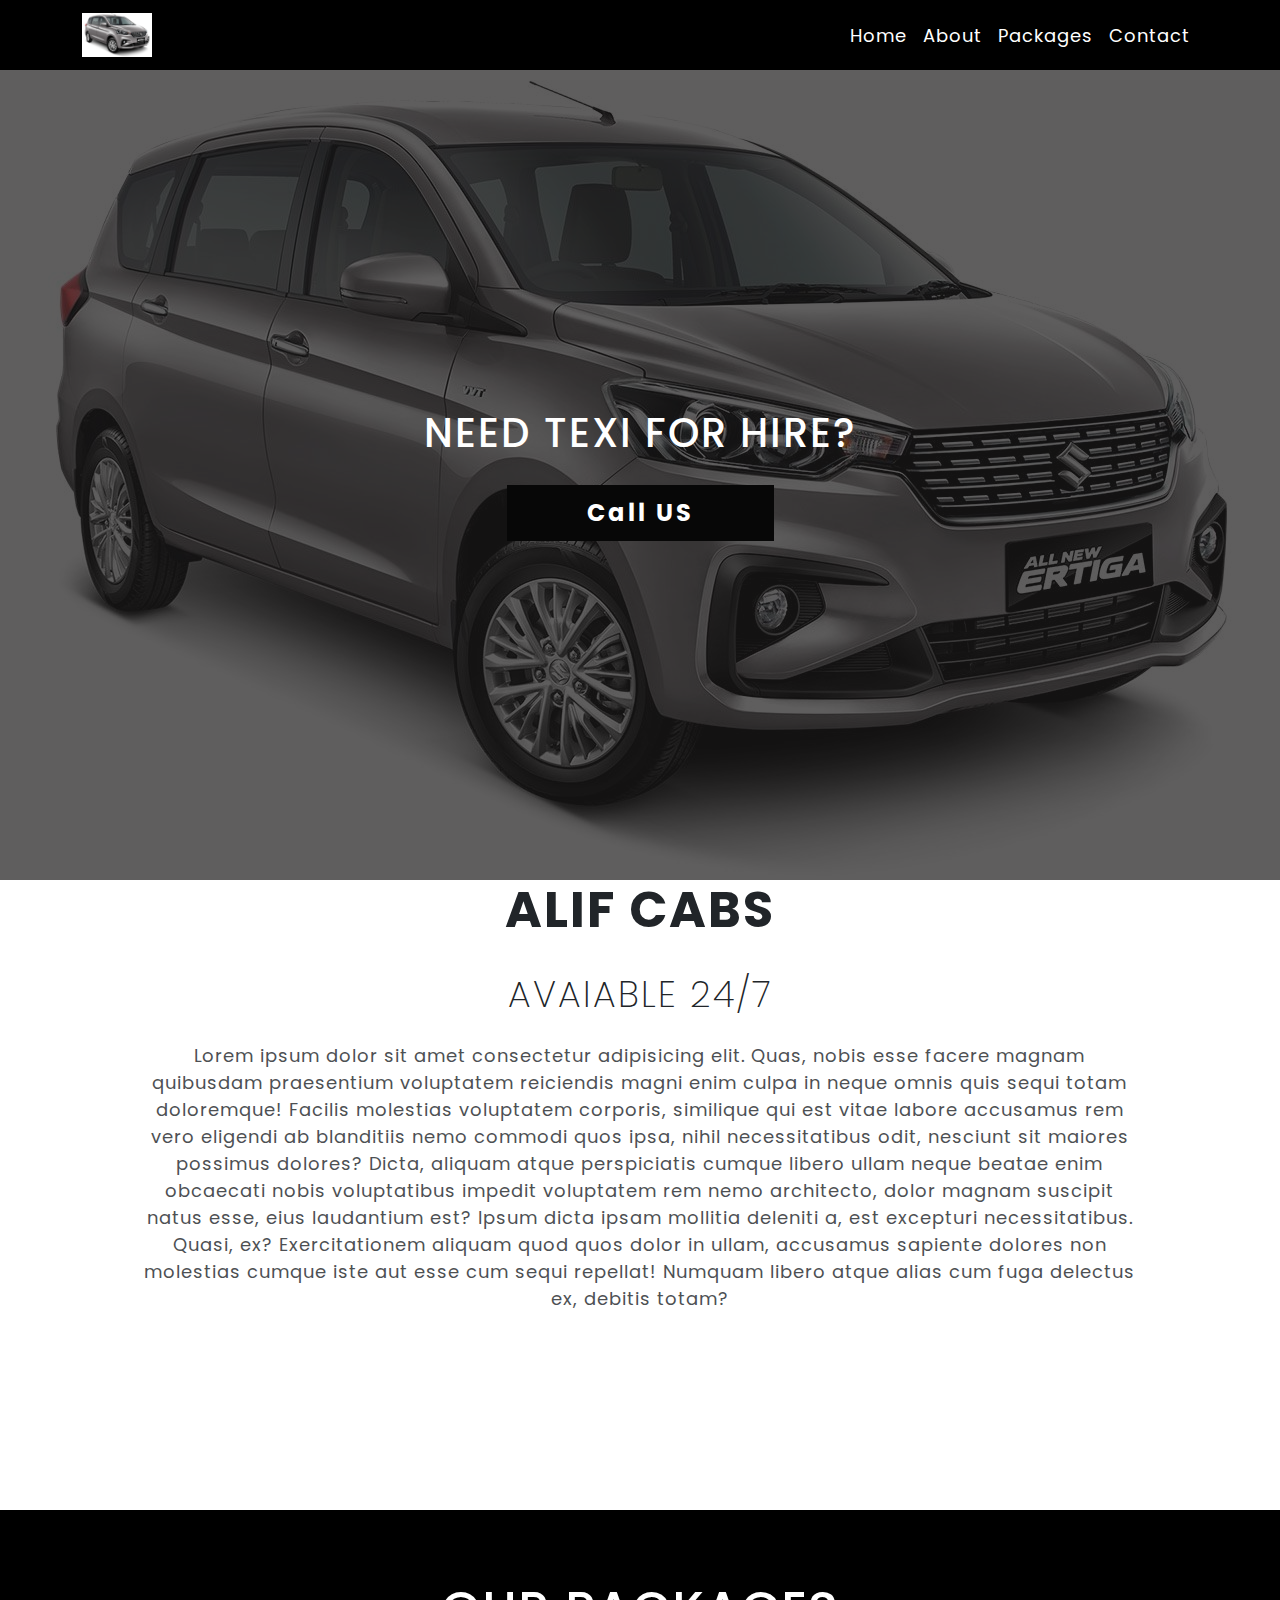
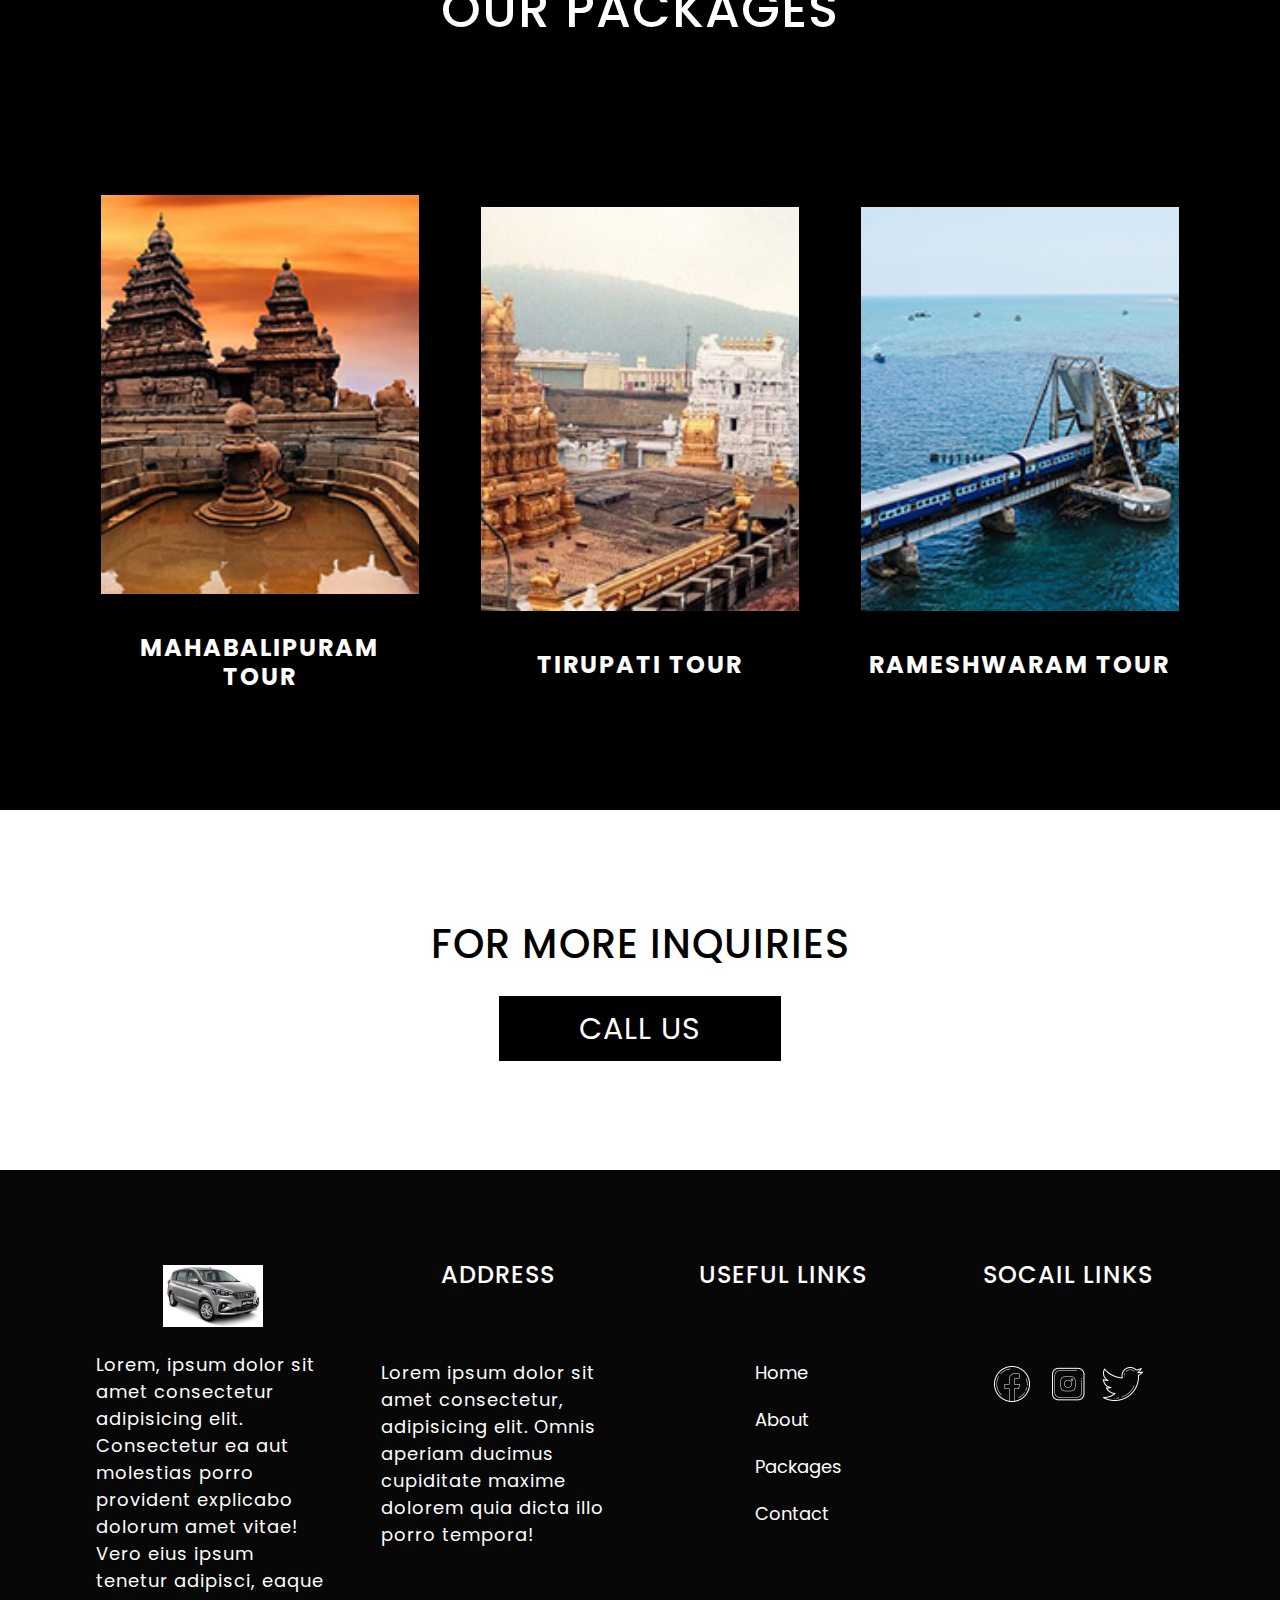
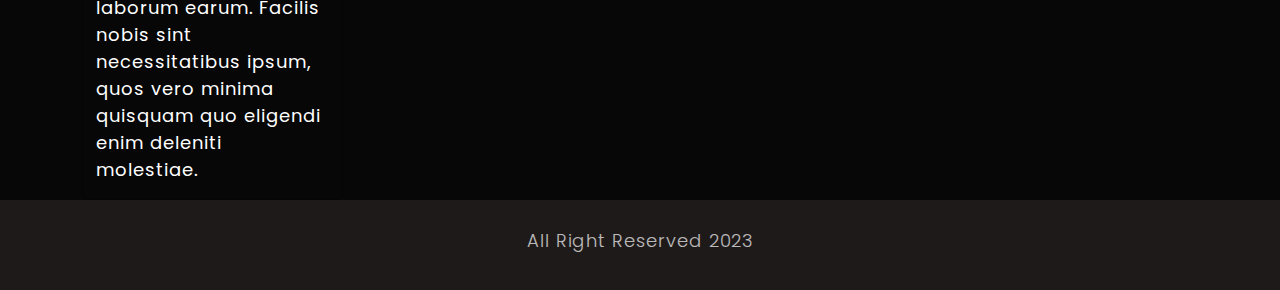
<file: index.html>
<!DOCTYPE html>
<html>
<head>
    <meta charset='utf-8'>
    <meta http-equiv='X-UA-Compatible' content='IE=edge'>
    <title>Cab Service</title>
    <meta name='viewport' content='width=device-width, initial-scale=1'>
    <link rel='stylesheet' type='text/css' media='screen' href='style.css'>
    <link rel="stylesheet" href="https://cdn.jsdelivr.net/npm/bootstrap-icons@1.10.5/font/bootstrap-icons.css">
    <link href="https://cdn.jsdelivr.net/npm/bootstrap@5.0.2/dist/css/bootstrap.min.css" rel="stylesheet">

    <link href="https://cdn.jsdelivr.net/npm/bootstrap@5.3.0-alpha3/dist/css/bootstrap.min.css">
</head>
<body>
    <nav class="navbar navbar-expand-lg  navbar-light fixed-top">
        <div class="container">
        <a class="navbar-brand logo " href="#"> <img class="lo_img" src="images/ertiga.jpeg" alt=""> </a>
        <button class="navbar-toggler" type="button" data-bs-toggle="collapse" data-bs-target="#navbarSupportedContent" aria-controls="navbarSupportedContent" aria-expanded="false" aria-label="Toggle navigation">
            <span class="navbar-toggler-icon"></span>
        </button>
        <div class="collapse navbar-collapse" id="navbarSupportedContent">
            <ul class="navbar-nav ms-auto mb-2 mb-lg-0">
            
            <li class="nav-item">
                <a class="nav-link" href="index.html">Home</a>
            </li>
            <li class="nav-item">
                <a class="nav-link" href="about.html">About</a>
            </li>
            <li class="nav-item">
                <a class="nav-link" href="packages.html">Packages</a>
            </li>
            <li class="nav-item">
                <a class="nav-link" href="contact.html">Contact</a>
            </li>
            </ul>
        </div>
        </div>
    </nav>
    <div class="container-fluid about_panner home_panner">
        <h1>need texi for hire?</h1>
        <a href="tel:09942326997">Call US</a>
    </div>
    <div class="container-fluid about_page">
        <div class="container about_page_inner">
            <div class="card about_page_card">
                <h1>alif cabs</h1>
                <span>Avaiable 24/7</span>
                <p>Lorem ipsum dolor sit amet consectetur adipisicing elit. Quas, nobis esse facere magnam quibusdam praesentium voluptatem reiciendis magni enim culpa in neque omnis quis sequi totam doloremque! Facilis molestias voluptatem corporis, similique qui est vitae labore accusamus rem vero eligendi ab blanditiis nemo commodi quos ipsa, nihil necessitatibus odit, nesciunt sit maiores possimus dolores? Dicta, aliquam atque perspiciatis cumque libero ullam neque beatae enim obcaecati nobis voluptatibus impedit voluptatem rem nemo architecto, dolor magnam suscipit natus esse, eius laudantium est? Ipsum dicta ipsam mollitia deleniti a, est excepturi necessitatibus. Quasi, ex? Exercitationem aliquam quod quos dolor in ullam, accusamus sapiente dolores non molestias cumque iste aut esse cum sequi repellat! Numquam libero atque alias cum fuga delectus ex, debitis totam?</p>
            </div>
        </div>
    </div>

    <div class="container-fluid what_we_offer">
        <div class="container what_we_offer_inner">
            <h1>our packages</h1>
            <div class="row what_we_offer_inner_row">
                <div class="col-md-4 col-12 what_we_offer_inner_row_box">
                    <div class="card what_we_offer_inner_row_box_card package_img">
                        <img src="images/mahabalipuram.jpg" alt="">
                        <h4>mahabalipuram tour</h4>
                    </div>
                </div>
                <div class="col-md-4 col-12 what_we_offer_inner_row_box">
                    <div class="card what_we_offer_inner_row_box_card package_img">
                        <img src="images/tirupati.jpg" alt="">
                        <h4>tirupati tour</h4>
                    </div>
                </div>
                <div class="col-md-4 col-12 what_we_offer_inner_row_box ">
                    <div class="card what_we_offer_inner_row_box_card package_img">
                        <img src="images/rameshwaram.jpg" alt="">
                        <h4>rameshwaram tour</h4>
                    </div>
                </div>
            </div>
        </div>
    </div>
    <div class="container-fluid call_us">
        <div class="container call_us_inner">
            <div class="col-md-12 col-12 call_us_inner_box">
                <h1>for more inquiries</h1>
                <a href="tel:09942326997">Call Us</a>
            </div>
        </div>
    </div>
    <div class="container-fluid footer_section">
        <div class="container footer_section_inner">
            <div class="row footer_section_inner_row">
                <div class="col-md-3 col-12 footer_section_inner_row_box">
                    <div class="card footer_section_inner_row_box_card">
                        <img src="images/ertiga.jpeg" class="footer_img" alt="">
                    <p>Lorem, ipsum dolor sit amet consectetur adipisicing elit. Consectetur ea aut molestias porro provident explicabo dolorum amet vitae! Vero eius ipsum tenetur adipisci, eaque laborum earum. Facilis nobis sint necessitatibus ipsum, quos vero minima quisquam quo eligendi enim deleniti molestiae.</p>
                    </div>
                </div>
                <div class="col-md-3 col-12 footer_section_inner_row_box">
                    <div class="card footer_section_inner_row_box_card">
                        <h1>address</h1>
                    <p>Lorem ipsum dolor sit amet consectetur, adipisicing elit. Omnis aperiam ducimus cupiditate maxime dolorem quia dicta illo porro tempora!</p>
                    </div>
                </div>
                <div class="col-md-3 col-12 footer_section_inner_row_box">
                    <div class="card footer_section_inner_row_box_card">
                        <h1>useful links</h1>
                    <ul>
                        <li><a href="#">home</a></li>
                        <li><a href="#">about</a></li>
                        <li><a href="#">packages</a></li>
                        <li><a href="#">contact</a></li>
                    </ul>
                    </div>
                    
                </div>
                <div class="col-md-3 col-12 footer_section_inner_row_box">
                    <div class="card footer_section_inner_row_box_card">
                        <h1>socail links</h1>
                    <span>
                        <img src="images/icons8-facebook-100 (1).png" alt="">
                        <img src="images/icons8-instagram-100.png" alt="">
                        <img src="images/icons8-twitter-100.png" alt="">
                    </span>
                    </div>
                    
                </div>
            </div>
        </div>
    </div>
    <div class="container-fluid last_footer">
        <h1>All Right Reserved 2023</h1>
    </div>
    <script src="https://cdn.jsdelivr.net/npm/bootstrap@5.0.2/dist/js/bootstrap.bundle.min.js"></script>
</body>
</html>
</file>
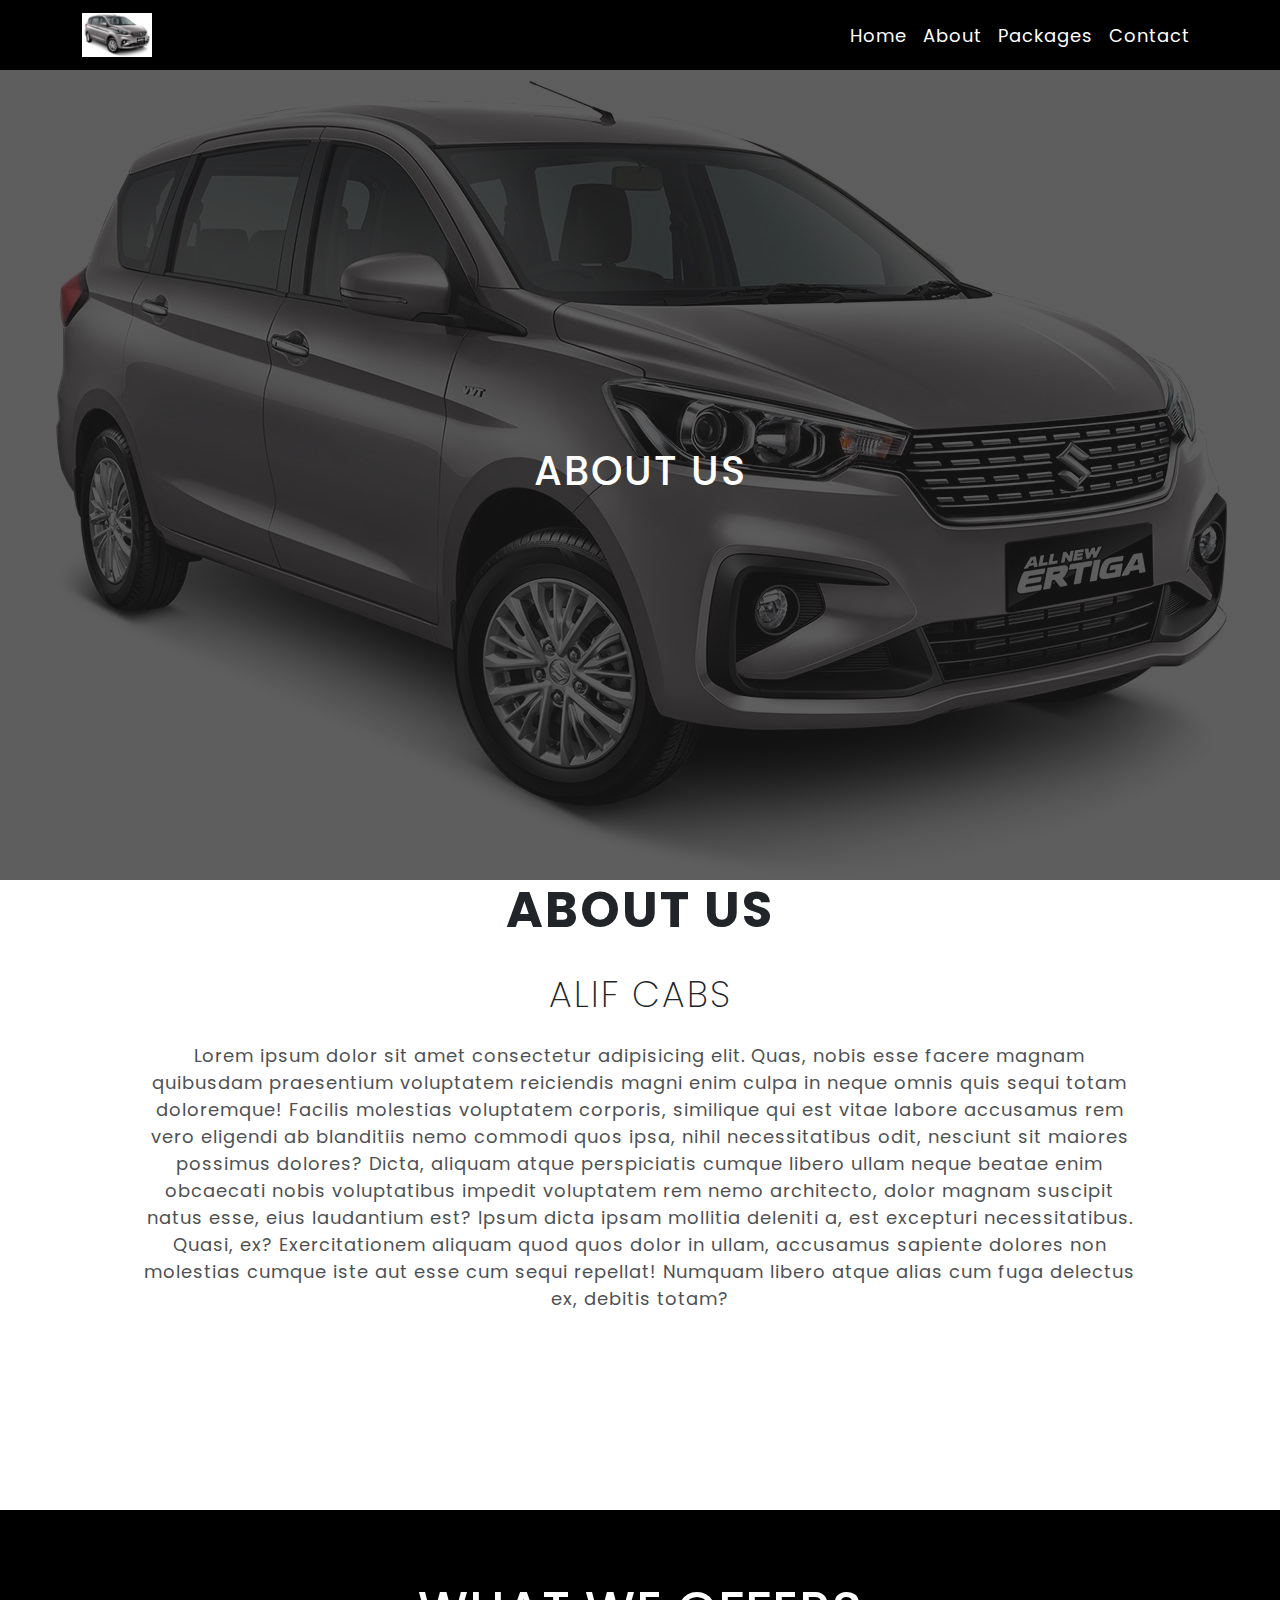
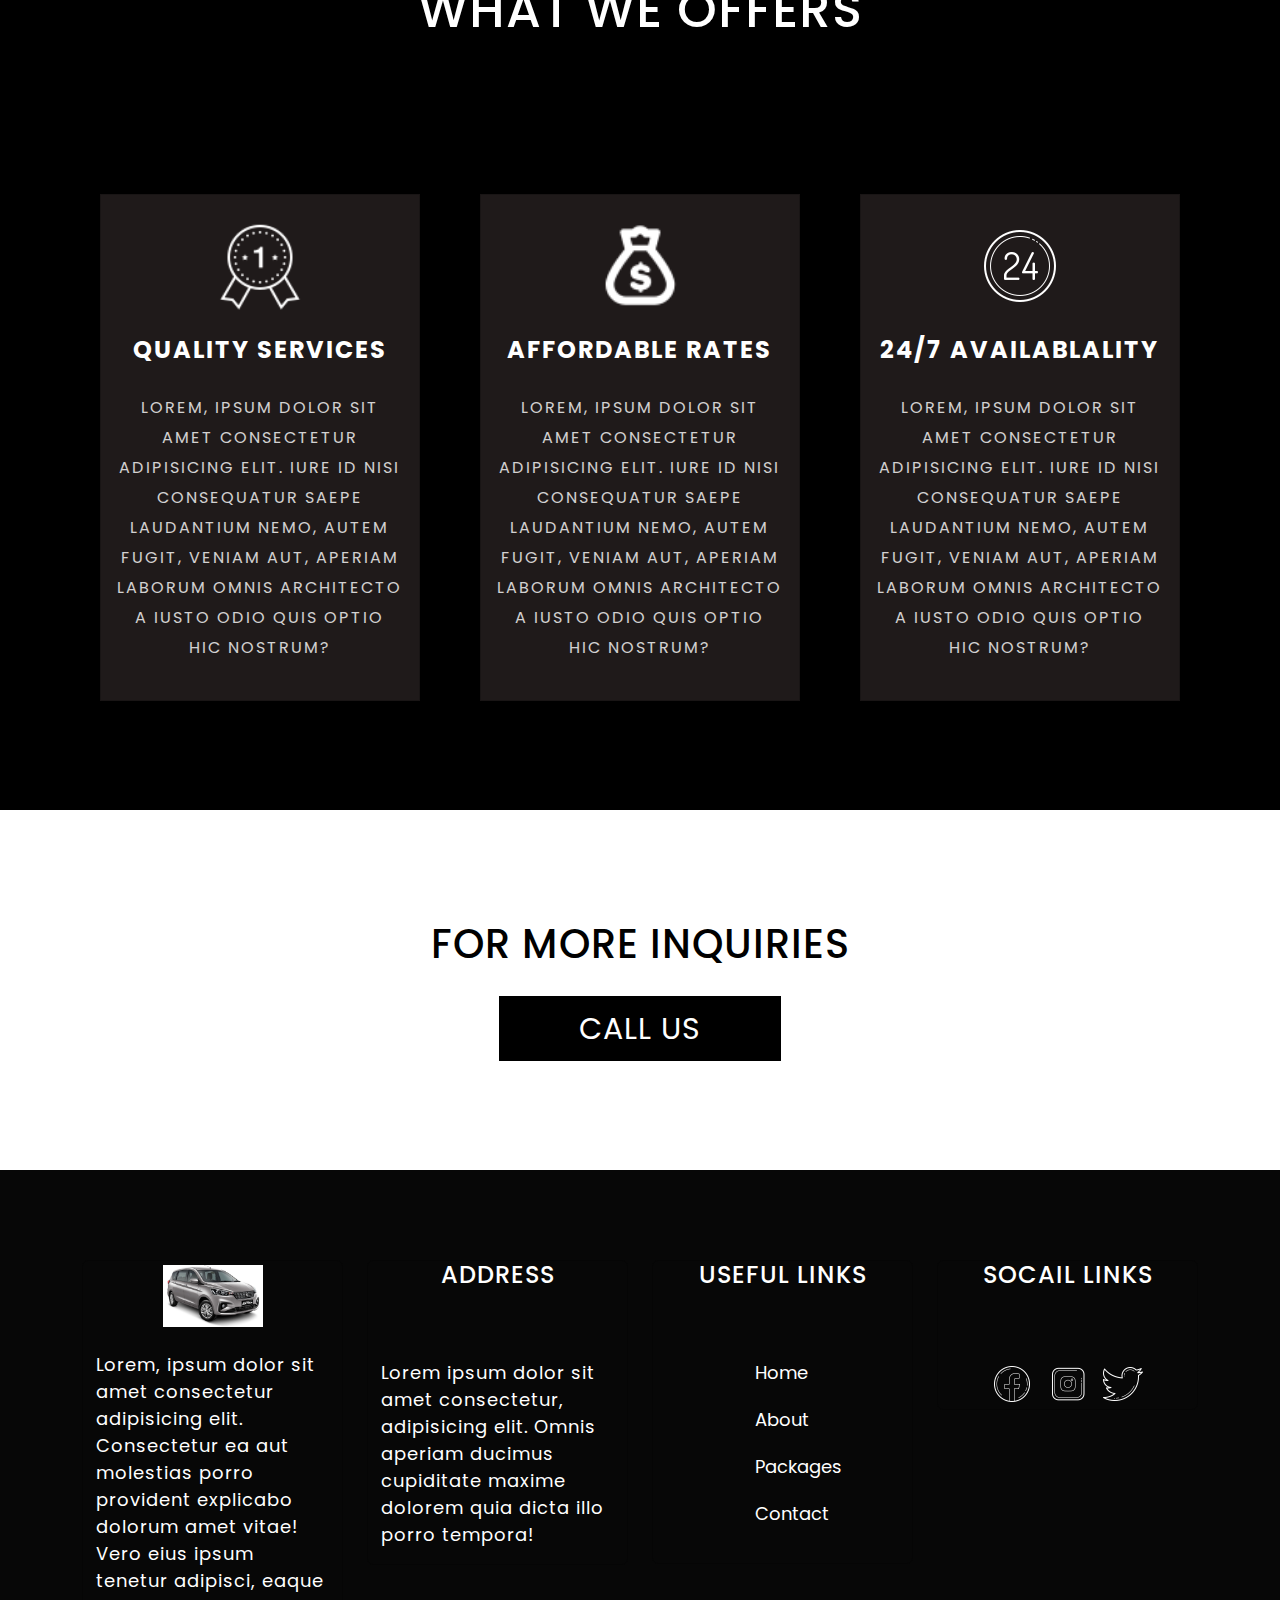
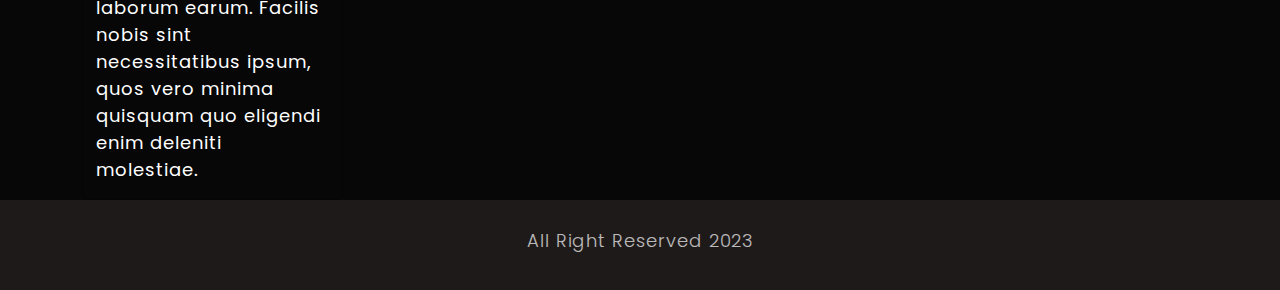
<file: about.html>
<!DOCTYPE html>
<html>
<head>
    <meta charset='utf-8'>
    <meta http-equiv='X-UA-Compatible' content='IE=edge'>
    <title>Cab Service</title>
    <meta name='viewport' content='width=device-width, initial-scale=1'>
    <link rel='stylesheet' type='text/css' media='screen' href='style.css'>
    <link rel="stylesheet" href="https://cdn.jsdelivr.net/npm/bootstrap-icons@1.10.5/font/bootstrap-icons.css">
    <link href="https://cdn.jsdelivr.net/npm/bootstrap@5.0.2/dist/css/bootstrap.min.css" rel="stylesheet">

    <link href="https://cdn.jsdelivr.net/npm/bootstrap@5.3.0-alpha3/dist/css/bootstrap.min.css">
</head>
<body>
    <nav class="navbar navbar-expand-lg  navbar-light fixed-top">
        <div class="container">
        <a class="navbar-brand logo " href="#"> <img class="lo_img" src="images/ertiga.jpeg" alt=""> </a>
        <button class="navbar-toggler" type="button" data-bs-toggle="collapse" data-bs-target="#navbarSupportedContent" aria-controls="navbarSupportedContent" aria-expanded="false" aria-label="Toggle navigation">
            <span class="navbar-toggler-icon"></span>
        </button>
        <div class="collapse navbar-collapse" id="navbarSupportedContent">
            <ul class="navbar-nav ms-auto mb-2 mb-lg-0">
            
            <li class="nav-item">
                <a class="nav-link" href="index.html">Home</a>
            </li>
            <li class="nav-item">
                <a class="nav-link" href="about.html">About</a>
            </li>
            <li class="nav-item">
                <a class="nav-link" href="packages.html">Packages</a>
            </li>
            <li class="nav-item">
                <a class="nav-link" href="contact.html">Contact</a>
            </li>
            </ul>
        </div>
        </div>
    </nav>
    <div class="container-fluid about_panner home_panner">
        <h1>about us</h1>
    </div>
    <div class="container-fluid about_page">
        <div class="container about_page_inner">
            <div class="card about_page_card">
                <h1>about us</h1>
                <span>alif cabs</span>
                <p>Lorem ipsum dolor sit amet consectetur adipisicing elit. Quas, nobis esse facere magnam quibusdam praesentium voluptatem reiciendis magni enim culpa in neque omnis quis sequi totam doloremque! Facilis molestias voluptatem corporis, similique qui est vitae labore accusamus rem vero eligendi ab blanditiis nemo commodi quos ipsa, nihil necessitatibus odit, nesciunt sit maiores possimus dolores? Dicta, aliquam atque perspiciatis cumque libero ullam neque beatae enim obcaecati nobis voluptatibus impedit voluptatem rem nemo architecto, dolor magnam suscipit natus esse, eius laudantium est? Ipsum dicta ipsam mollitia deleniti a, est excepturi necessitatibus. Quasi, ex? Exercitationem aliquam quod quos dolor in ullam, accusamus sapiente dolores non molestias cumque iste aut esse cum sequi repellat! Numquam libero atque alias cum fuga delectus ex, debitis totam?</p>
            </div>
        </div>
    </div>

    <div class="container-fluid what_we_offer">
        <div class="container what_we_offer_inner">
            <h1>what we offers</h1>
            <div class="row what_we_offer_inner_row">
                <div class="col-md-4 col-12 what_we_offer_inner_row_box">
                    <div class="card what_we_offer_inner_row_box_card">
                        <img src="images/services.png" alt="">
                        <h4>quality services</h4>
                        <p>Lorem, ipsum dolor sit amet consectetur adipisicing elit. Iure id nisi consequatur saepe laudantium nemo, autem fugit, veniam aut, aperiam laborum omnis architecto a iusto odio quis optio hic nostrum?</p>
                    </div>
                </div>
                <div class="col-md-4 col-12 what_we_offer_inner_row_box">
                    <div class="card what_we_offer_inner_row_box_card">
                        <img src="images/mony.png" alt="">
                        <h4>affordable rates</h4>
                        <p>Lorem, ipsum dolor sit amet consectetur adipisicing elit. Iure id nisi consequatur saepe laudantium nemo, autem fugit, veniam aut, aperiam laborum omnis architecto a iusto odio quis optio hic nostrum?</p>
                    </div>
                </div>
                <div class="col-md-4 col-12 what_we_offer_inner_row_box">
                    <div class="card what_we_offer_inner_row_box_card">
                        <img src="images/icons8-24-circle-100.png" alt="">
                        <h4>24/7 availablality</h4>
                        <p>Lorem, ipsum dolor sit amet consectetur adipisicing elit. Iure id nisi consequatur saepe laudantium nemo, autem fugit, veniam aut, aperiam laborum omnis architecto a iusto odio quis optio hic nostrum?</p>
                    </div>
                </div>
            </div>
        </div>
    </div>
    <div class="container-fluid call_us">
        <div class="container call_us_inner">
            <div class="col-md-12 col-12 call_us_inner_box">
                <h1>for more inquiries</h1>
                <a href="tel:09942326997">Call Us</a>
            </div>
        </div>
    </div>
    <div class="container-fluid footer_section">
        <div class="container footer_section_inner">
            <div class="row footer_section_inner_row">
                <div class="col-md-3 col-12 footer_section_inner_row_box">
                    <div class="card footer_section_inner_row_box_card">
                        <img src="images/ertiga.jpeg" class="footer_img" alt="">
                    <p>Lorem, ipsum dolor sit amet consectetur adipisicing elit. Consectetur ea aut molestias porro provident explicabo dolorum amet vitae! Vero eius ipsum tenetur adipisci, eaque laborum earum. Facilis nobis sint necessitatibus ipsum, quos vero minima quisquam quo eligendi enim deleniti molestiae.</p>
                    </div>
                </div>
                <div class="col-md-3 col-12 footer_section_inner_row_box">
                    <div class="card footer_section_inner_row_box_card">
                        <h1>address</h1>
                    <p>Lorem ipsum dolor sit amet consectetur, adipisicing elit. Omnis aperiam ducimus cupiditate maxime dolorem quia dicta illo porro tempora!</p>
                    </div>
                </div>
                <div class="col-md-3 col-12 footer_section_inner_row_box">
                    <div class="card footer_section_inner_row_box_card">
                        <h1>useful links</h1>
                    <ul>
                        <li><a href="#">home</a></li>
                        <li><a href="#">about</a></li>
                        <li><a href="#">packages</a></li>
                        <li><a href="#">contact</a></li>
                    </ul>
                    </div>
                    
                </div>
                <div class="col-md-3 col-12 footer_section_inner_row_box">
                    <div class="card footer_section_inner_row_box_card">
                        <h1>socail links</h1>
                    <span>
                        <img src="images/icons8-facebook-100 (1).png" alt="">
                        <img src="images/icons8-instagram-100.png" alt="">
                        <img src="images/icons8-twitter-100.png" alt="">
                    </span>
                    </div>
                    
                </div>
            </div>
        </div>
    </div>
    <div class="container-fluid last_footer">
        <h1>All Right Reserved 2023</h1>
    </div>
    <script src="https://cdn.jsdelivr.net/npm/bootstrap@5.0.2/dist/js/bootstrap.bundle.min.js"></script>
</body>
</html>
</file>
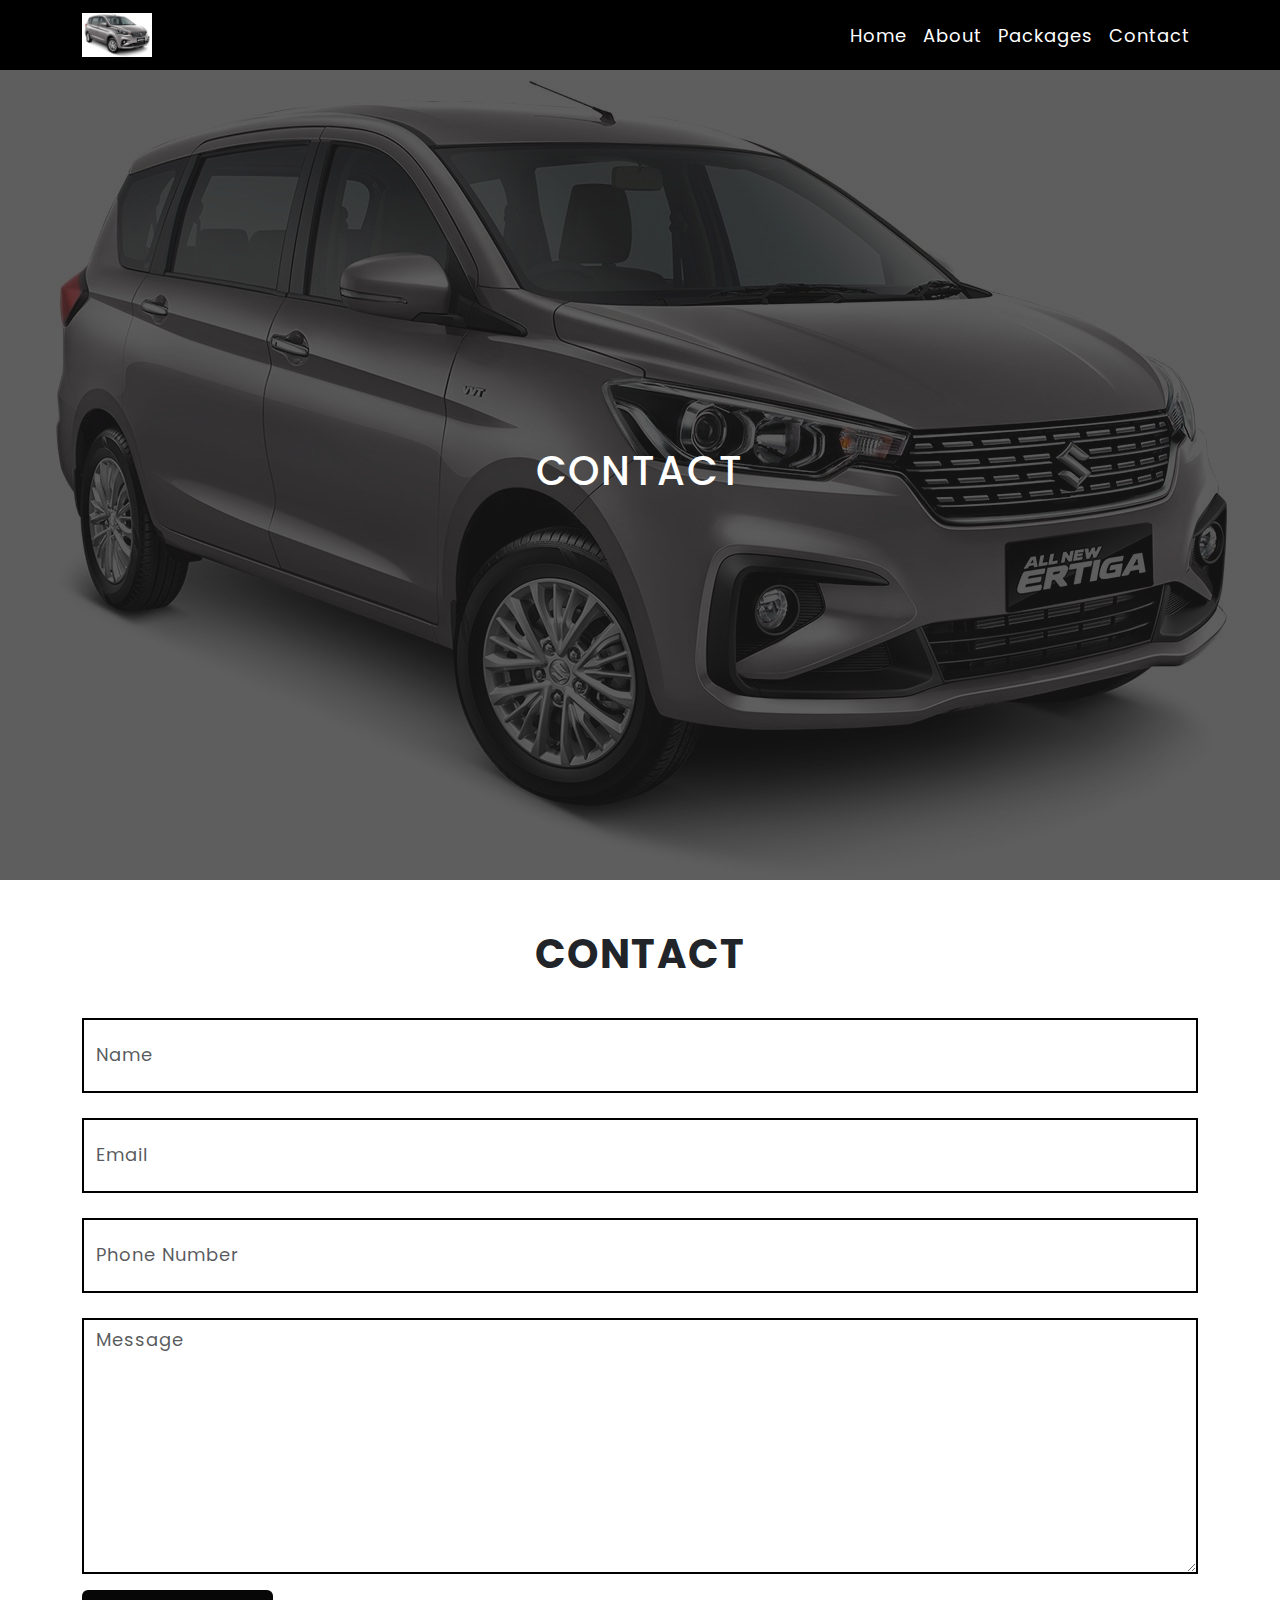
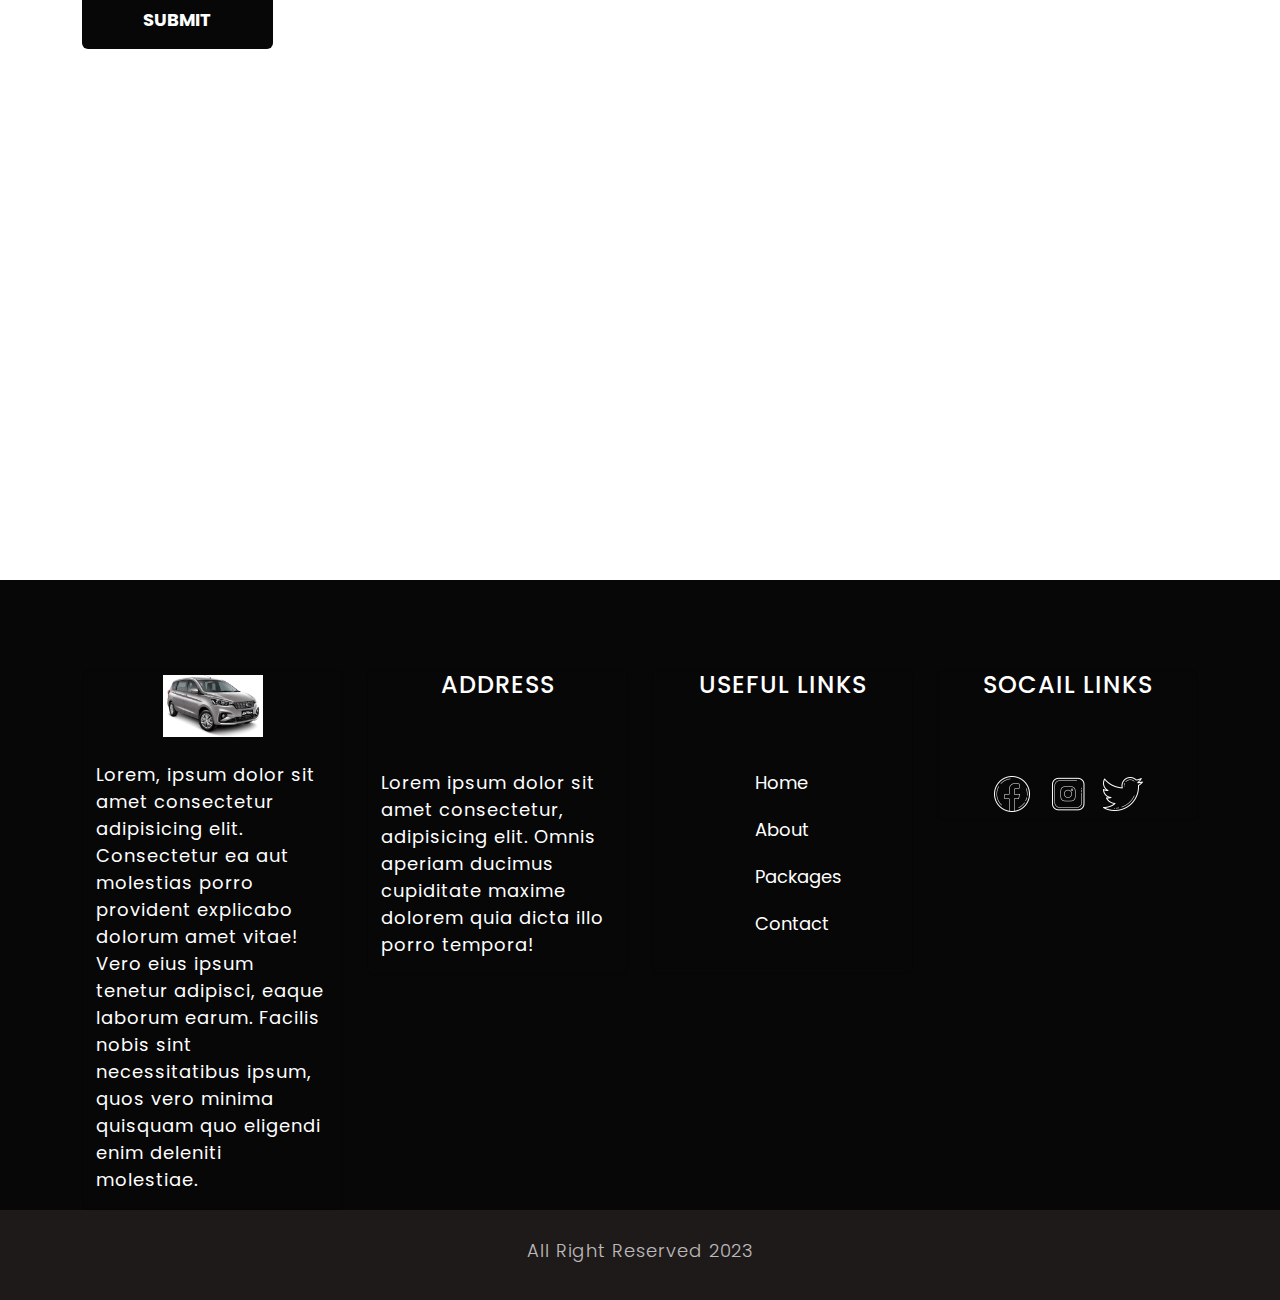
<file: contact.html>
<!DOCTYPE html>
<html>
<head>
    <meta charset='utf-8'>
    <meta http-equiv='X-UA-Compatible' content='IE=edge'>
    <title>Cab Service</title>
    <meta name='viewport' content='width=device-width, initial-scale=1'>
    <link rel='stylesheet' type='text/css' media='screen' href='style.css'>
    <link rel="stylesheet" href="https://cdn.jsdelivr.net/npm/bootstrap-icons@1.10.5/font/bootstrap-icons.css">
    <link href="https://cdn.jsdelivr.net/npm/bootstrap@5.0.2/dist/css/bootstrap.min.css" rel="stylesheet">

    <link href="https://cdn.jsdelivr.net/npm/bootstrap@5.3.0-alpha3/dist/css/bootstrap.min.css">
</head>
<body>
    <nav class="navbar navbar-expand-lg  navbar-light fixed-top">
        <div class="container">
        <a class="navbar-brand logo " href="#"> <img class="lo_img" src="images/ertiga.jpeg" alt=""> </a>
        <button class="navbar-toggler" type="button" data-bs-toggle="collapse" data-bs-target="#navbarSupportedContent" aria-controls="navbarSupportedContent" aria-expanded="false" aria-label="Toggle navigation">
            <span class="navbar-toggler-icon"></span>
        </button>
        <div class="collapse navbar-collapse" id="navbarSupportedContent">
            <ul class="navbar-nav ms-auto mb-2 mb-lg-0">
            
            <li class="nav-item">
                <a class="nav-link" href="index.html">Home</a>
            </li>
            <li class="nav-item">
                <a class="nav-link" href="about.html">About</a>
            </li>
            <li class="nav-item">
                <a class="nav-link" href="packages.html">Packages</a>
            </li>
            <li class="nav-item">
                <a class="nav-link" href="contact.html">Contact</a>
            </li>
            </ul>
        </div>
        </div>
    </nav>
    <div class="container-fluid about_panner home_panner">
        <h1>contact</h1>
    </div>

    <div class="container-fluid contact_page">
        <div class="container contact_page_inner">
            <h1>contact</h1>
            <form class="form-horizontal" action="/action_page.php">
                <div class="form-group">
                  <div class="col-sm-10 input_text">
                    <input type="text" class="form-control" placeholder="Name" name="name">
                  </div>
                </div>
                <div class="form-group">
                    <div class="col-sm-10 input_text">
                      <input type="email" class="form-control" placeholder="Email" name="email">
                    </div>
                  </div>
                  <div class="form-group">
                    <div class="col-sm-10 input_text">
                      <input type="number" class="form-control" placeholder="Phone Number" name="number">
                    </div>
                  </div>
                  <div class="mb-3">
                    <textarea class="form-control" id="exampleFormControlTextarea1" rows="10" placeholder="Message"></textarea>
                  </div>
                <div class="form-group">        
                  <div class="col-sm-offset-2 col-sm-10">
                    <button type="submit" class="btn submit_btn">Submit</button>
                  </div>
                </div>
              </form>
        </div>
    </div>

    <div class="container-fluid location">
        <iframe class="map_location" src="https://www.google.com/maps/embed?pb=!1m18!1m12!1m3!1d3888.156632751707!2d80.25301407582646!3d12.961827215090961!2m3!1f0!2f0!3f0!3m2!1i1024!2i768!4f13.1!3m3!1m2!1s0x3a525d85c701bae3%3A0xd52e1afce0dee9b5!2sALIF%20CABS!5e0!3m2!1sen!2sin!4v1687935131242!5m2!1sen!2sin" width="600" height="450" style="border:0;" allowfullscreen="" loading="lazy" referrerpolicy="no-referrer-when-downgrade"></iframe>
    </div>
   
    <div class="container-fluid footer_section">
        <div class="container footer_section_inner">
            <div class="row footer_section_inner_row">
                <div class="col-md-3 col-12 footer_section_inner_row_box">
                    <div class="card footer_section_inner_row_box_card">
                        <img src="images/ertiga.jpeg" class="footer_img" alt="">
                    <p>Lorem, ipsum dolor sit amet consectetur adipisicing elit. Consectetur ea aut molestias porro provident explicabo dolorum amet vitae! Vero eius ipsum tenetur adipisci, eaque laborum earum. Facilis nobis sint necessitatibus ipsum, quos vero minima quisquam quo eligendi enim deleniti molestiae.</p>
                    </div>
                </div>
                <div class="col-md-3 col-12 footer_section_inner_row_box">
                    <div class="card footer_section_inner_row_box_card">
                        <h1>address</h1>
                    <p>Lorem ipsum dolor sit amet consectetur, adipisicing elit. Omnis aperiam ducimus cupiditate maxime dolorem quia dicta illo porro tempora!</p>
                    </div>
                </div>
                <div class="col-md-3 col-12 footer_section_inner_row_box">
                    <div class="card footer_section_inner_row_box_card">
                        <h1>useful links</h1>
                    <ul>
                        <li><a href="#">home</a></li>
                        <li><a href="#">about</a></li>
                        <li><a href="#">packages</a></li>
                        <li><a href="#">contact</a></li>
                    </ul>
                    </div>
                    
                </div>
                <div class="col-md-3 col-12 footer_section_inner_row_box">
                    <div class="card footer_section_inner_row_box_card">
                        <h1>socail links</h1>
                    <span>
                        <img src="images/icons8-facebook-100 (1).png" alt="">
                        <img src="images/icons8-instagram-100.png" alt="">
                        <img src="images/icons8-twitter-100.png" alt="">
                    </span>
                    </div>
                    
                </div>
            </div>
        </div>
    </div>
    <div class="container-fluid last_footer">
        <h1>All Right Reserved 2023</h1>
    </div>
    <script src="https://cdn.jsdelivr.net/npm/bootstrap@5.0.2/dist/js/bootstrap.bundle.min.js"></script>
</body>
</html>
</file>
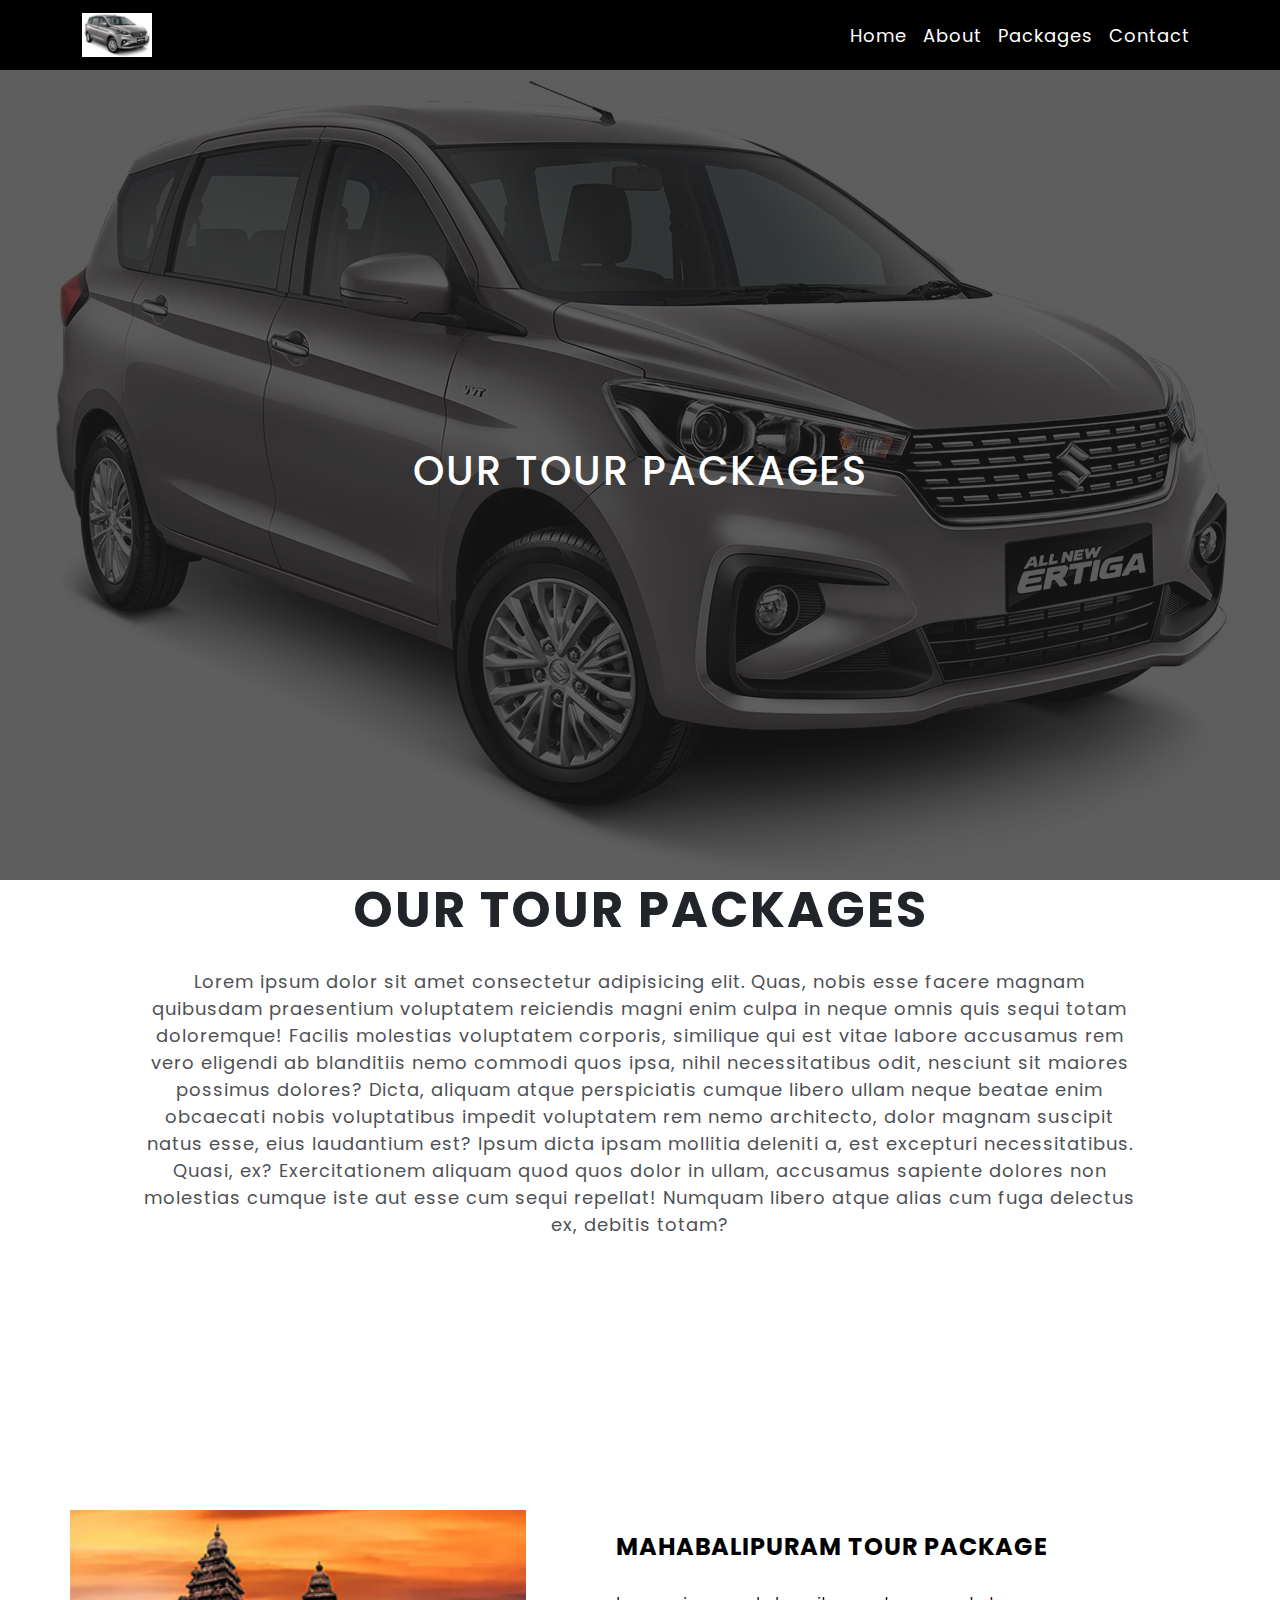
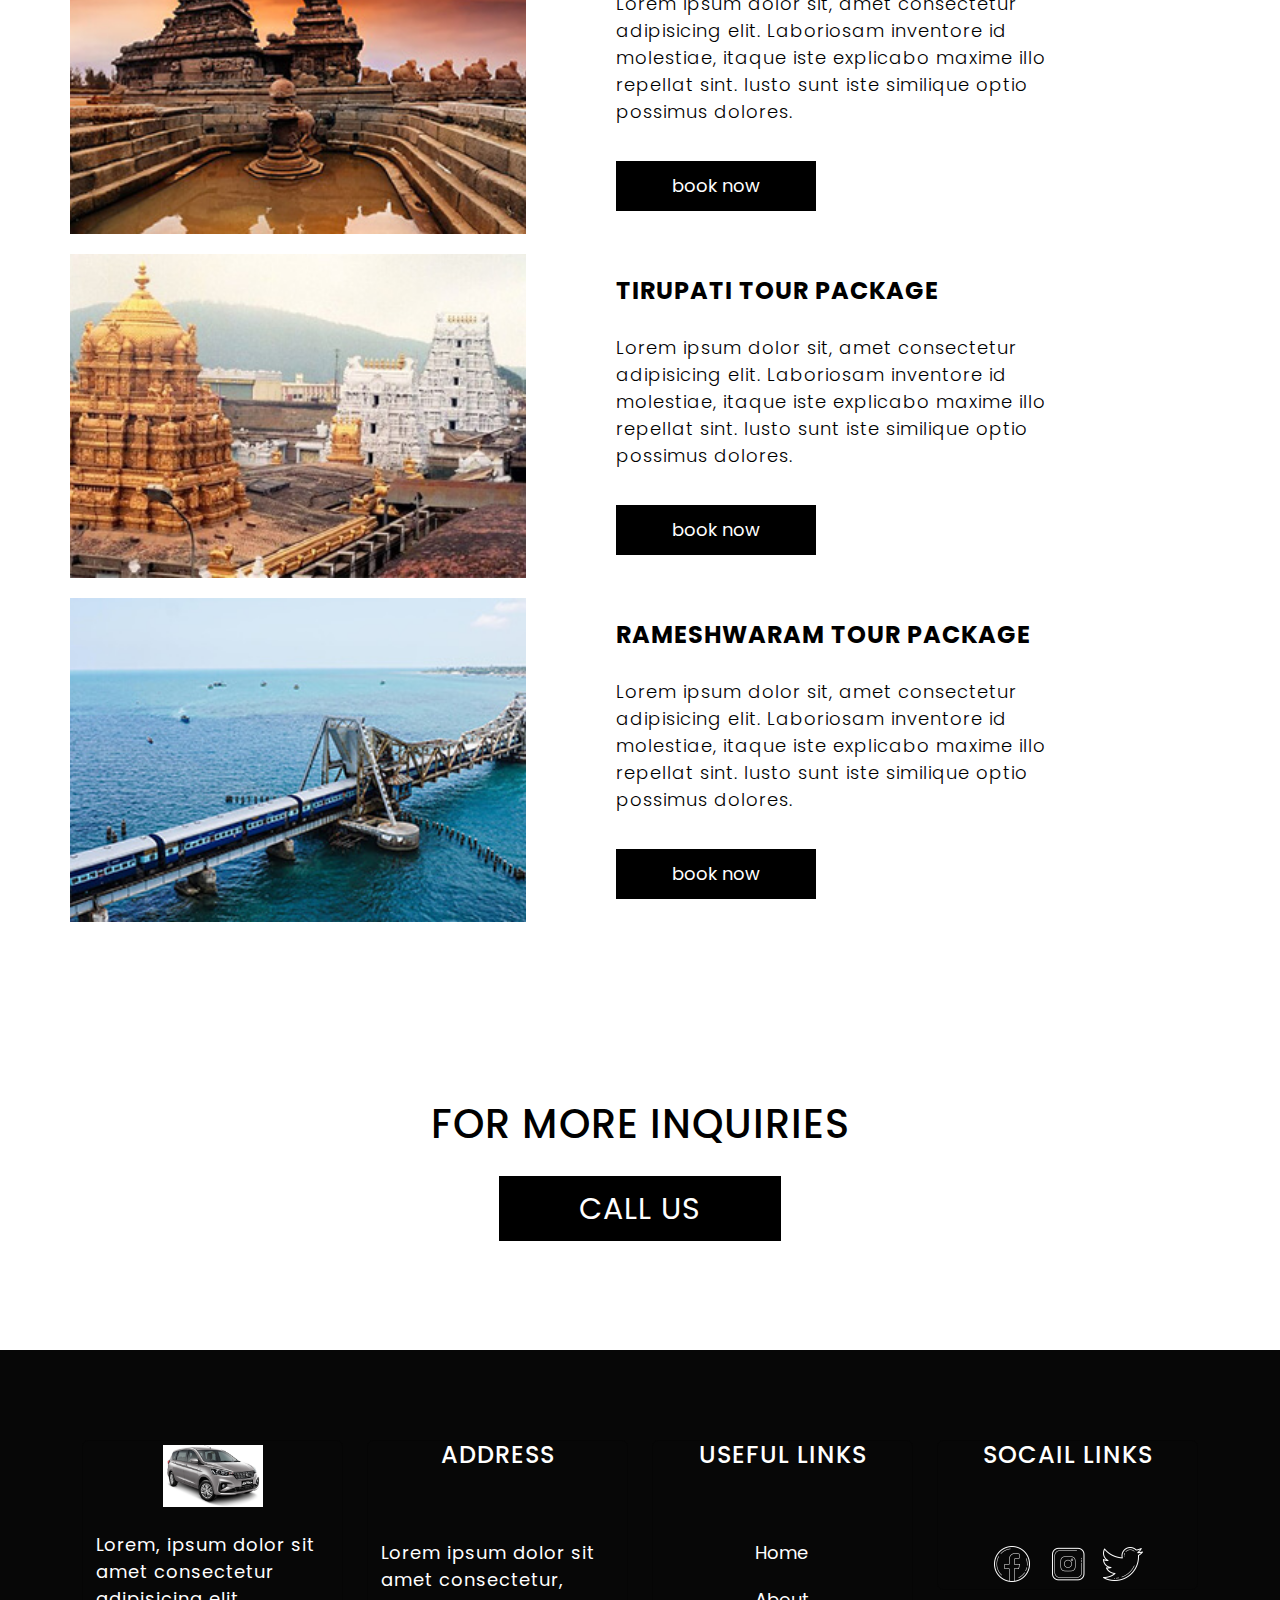
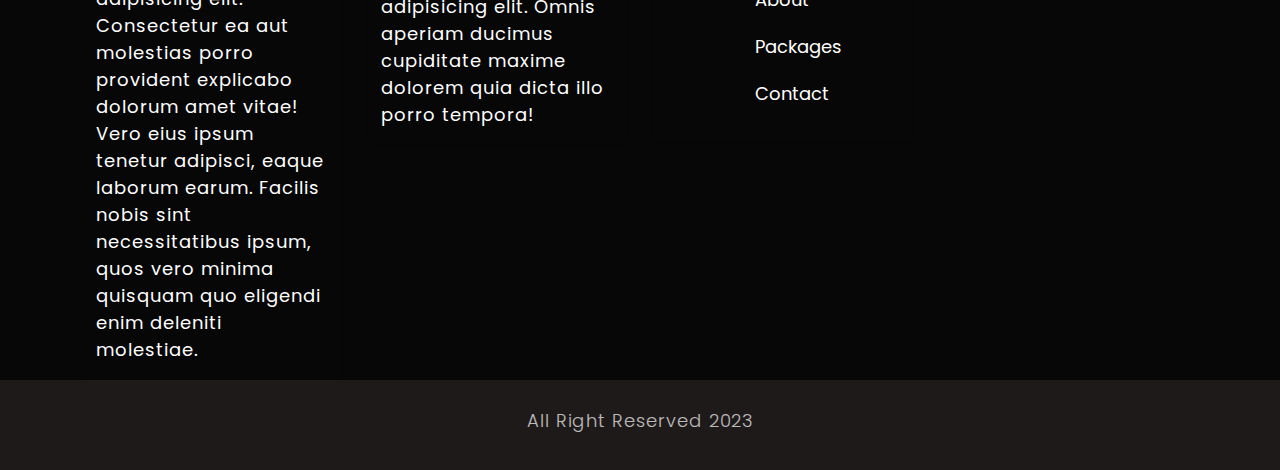
<file: packages.html>
<!DOCTYPE html>
<html>
<head>
    <meta charset='utf-8'>
    <meta http-equiv='X-UA-Compatible' content='IE=edge'>
    <title>Cab Service</title>
    <meta name='viewport' content='width=device-width, initial-scale=1'>
    <link rel='stylesheet' type='text/css' media='screen' href='style.css'>
    <link rel="stylesheet" href="https://cdn.jsdelivr.net/npm/bootstrap-icons@1.10.5/font/bootstrap-icons.css">
    <link href="https://cdn.jsdelivr.net/npm/bootstrap@5.0.2/dist/css/bootstrap.min.css" rel="stylesheet">

    <link href="https://cdn.jsdelivr.net/npm/bootstrap@5.3.0-alpha3/dist/css/bootstrap.min.css">
</head>
<body>
    <nav class="navbar navbar-expand-lg  navbar-light fixed-top">
        <div class="container">
        <a class="navbar-brand logo " href="#"> <img class="lo_img" src="images/ertiga.jpeg" alt=""> </a>
        <button class="navbar-toggler" type="button" data-bs-toggle="collapse" data-bs-target="#navbarSupportedContent" aria-controls="navbarSupportedContent" aria-expanded="false" aria-label="Toggle navigation">
            <span class="navbar-toggler-icon"></span>
        </button>
        <div class="collapse navbar-collapse" id="navbarSupportedContent">
            <ul class="navbar-nav ms-auto mb-2 mb-lg-0">
            
            <li class="nav-item">
                <a class="nav-link" href="index.html">Home</a>
            </li>
            <li class="nav-item">
                <a class="nav-link" href="about.html">About</a>
            </li>
            <li class="nav-item">
                <a class="nav-link" href="packages.html">Packages</a>
            </li>
            <li class="nav-item">
                <a class="nav-link" href="contact.html">Contact</a>
            </li>
            </ul>
        </div>
        </div>
    </nav>
    <div class="container-fluid about_panner package_panner home_panner">
        <h1>our tour packages</h1>
    </div>
    <div class="container-fluid about_page">
        <div class="container about_page_inner">
            <div class="card about_page_card package_text_page">
                <h1>our tour packages</h1>
                <p>Lorem ipsum dolor sit amet consectetur adipisicing elit. Quas, nobis esse facere magnam quibusdam praesentium voluptatem reiciendis magni enim culpa in neque omnis quis sequi totam doloremque! Facilis molestias voluptatem corporis, similique qui est vitae labore accusamus rem vero eligendi ab blanditiis nemo commodi quos ipsa, nihil necessitatibus odit, nesciunt sit maiores possimus dolores? Dicta, aliquam atque perspiciatis cumque libero ullam neque beatae enim obcaecati nobis voluptatibus impedit voluptatem rem nemo architecto, dolor magnam suscipit natus esse, eius laudantium est? Ipsum dicta ipsam mollitia deleniti a, est excepturi necessitatibus. Quasi, ex? Exercitationem aliquam quod quos dolor in ullam, accusamus sapiente dolores non molestias cumque iste aut esse cum sequi repellat! Numquam libero atque alias cum fuga delectus ex, debitis totam?</p>
            </div>
        </div>
    </div>

    <div class="container-fluid tour_packages">
        <div class="container tour_packages_inner">
            <div class="row tour_packages_inner_row">
                <div class="col-md-12 col-12 tour_packages_inner_row_box">
                    <div class="card tour_packages_inner_row_box_left">
                        <img src="images/mahabalipuram.jpg" alt="">
                    </div>
                    <div class="card tour_packages_inner_row_box_right">
                        <h1>mahabalipuram tour package</h1>
                        <p>Lorem ipsum dolor sit, amet consectetur adipisicing elit. Laboriosam inventore id molestiae, itaque iste explicabo maxime illo repellat sint. Iusto sunt iste similique optio possimus dolores.</p>
                        <a href="tel:09942326997">book now</a>
                    </div>
                </div>
            </div>
            <div class="row tour_packages_inner_row">
                <div class="col-md-12 col-12 tour_packages_inner_row_box">
                    <div class="card tour_packages_inner_row_box_left">
                        <img src="images/tirupati.jpg" alt="">
                    </div>
                    <div class="card tour_packages_inner_row_box_right">
                        <h1>tirupati tour package</h1>
                        <p>Lorem ipsum dolor sit, amet consectetur adipisicing elit. Laboriosam inventore id molestiae, itaque iste explicabo maxime illo repellat sint. Iusto sunt iste similique optio possimus dolores.</p>
                        <a href="tel:09942326997">book now</a>
                    </div>
                </div>
            </div>
            <div class="row tour_packages_inner_row">
                <div class="col-md-12 col-12 tour_packages_inner_row_box">
                    <div class="card tour_packages_inner_row_box_left">
                        <img src="images/rameshwaram.jpg" alt="">
                    </div>
                    <div class="card tour_packages_inner_row_box_right">
                        <h1>rameshwaram tour package</h1>
                        <p>Lorem ipsum dolor sit, amet consectetur adipisicing elit. Laboriosam inventore id molestiae, itaque iste explicabo maxime illo repellat sint. Iusto sunt iste similique optio possimus dolores.</p>
                        <a href="tel:09942326997">book now</a>
                    </div>
                </div>
            </div>
        </div>
    </div>
    <div class="container-fluid call_us">
        <div class="container call_us_inner">
            <div class="col-md-12 col-12 call_us_inner_box">
                <h1>for more inquiries</h1>
                <a href="tel:09942326997">Call Us</a>
            </div>
        </div>
    </div>
    <div class="container-fluid footer_section">
        <div class="container footer_section_inner">
            <div class="row footer_section_inner_row">
                <div class="col-md-3 col-12 footer_section_inner_row_box">
                    <div class="card footer_section_inner_row_box_card">
                        <img src="images/ertiga.jpeg" class="footer_img" alt="">
                    <p>Lorem, ipsum dolor sit amet consectetur adipisicing elit. Consectetur ea aut molestias porro provident explicabo dolorum amet vitae! Vero eius ipsum tenetur adipisci, eaque laborum earum. Facilis nobis sint necessitatibus ipsum, quos vero minima quisquam quo eligendi enim deleniti molestiae.</p>
                    </div>
                </div>
                <div class="col-md-3 col-12 footer_section_inner_row_box">
                    <div class="card footer_section_inner_row_box_card">
                        <h1>address</h1>
                    <p>Lorem ipsum dolor sit amet consectetur, adipisicing elit. Omnis aperiam ducimus cupiditate maxime dolorem quia dicta illo porro tempora!</p>
                    </div>
                </div>
                <div class="col-md-3 col-12 footer_section_inner_row_box">
                    <div class="card footer_section_inner_row_box_card">
                        <h1>useful links</h1>
                    <ul>
                        <li><a href="#">home</a></li>
                        <li><a href="#">about</a></li>
                        <li><a href="#">packages</a></li>
                        <li><a href="#">contact</a></li>
                    </ul>
                    </div>
                    
                </div>
                <div class="col-md-3 col-12 footer_section_inner_row_box">
                    <div class="card footer_section_inner_row_box_card">
                        <h1>socail links</h1>
                    <span>
                        <img src="images/icons8-facebook-100 (1).png" alt="">
                        <img src="images/icons8-instagram-100.png" alt="">
                        <img src="images/icons8-twitter-100.png" alt="">
                    </span>
                    </div>
                    
                </div>
            </div>
        </div>
    </div>
    <div class="container-fluid last_footer">
        <h1>All Right Reserved 2023</h1>
    </div>
    <script src="https://cdn.jsdelivr.net/npm/bootstrap@5.0.2/dist/js/bootstrap.bundle.min.js"></script>
</body>
</html>
</file>
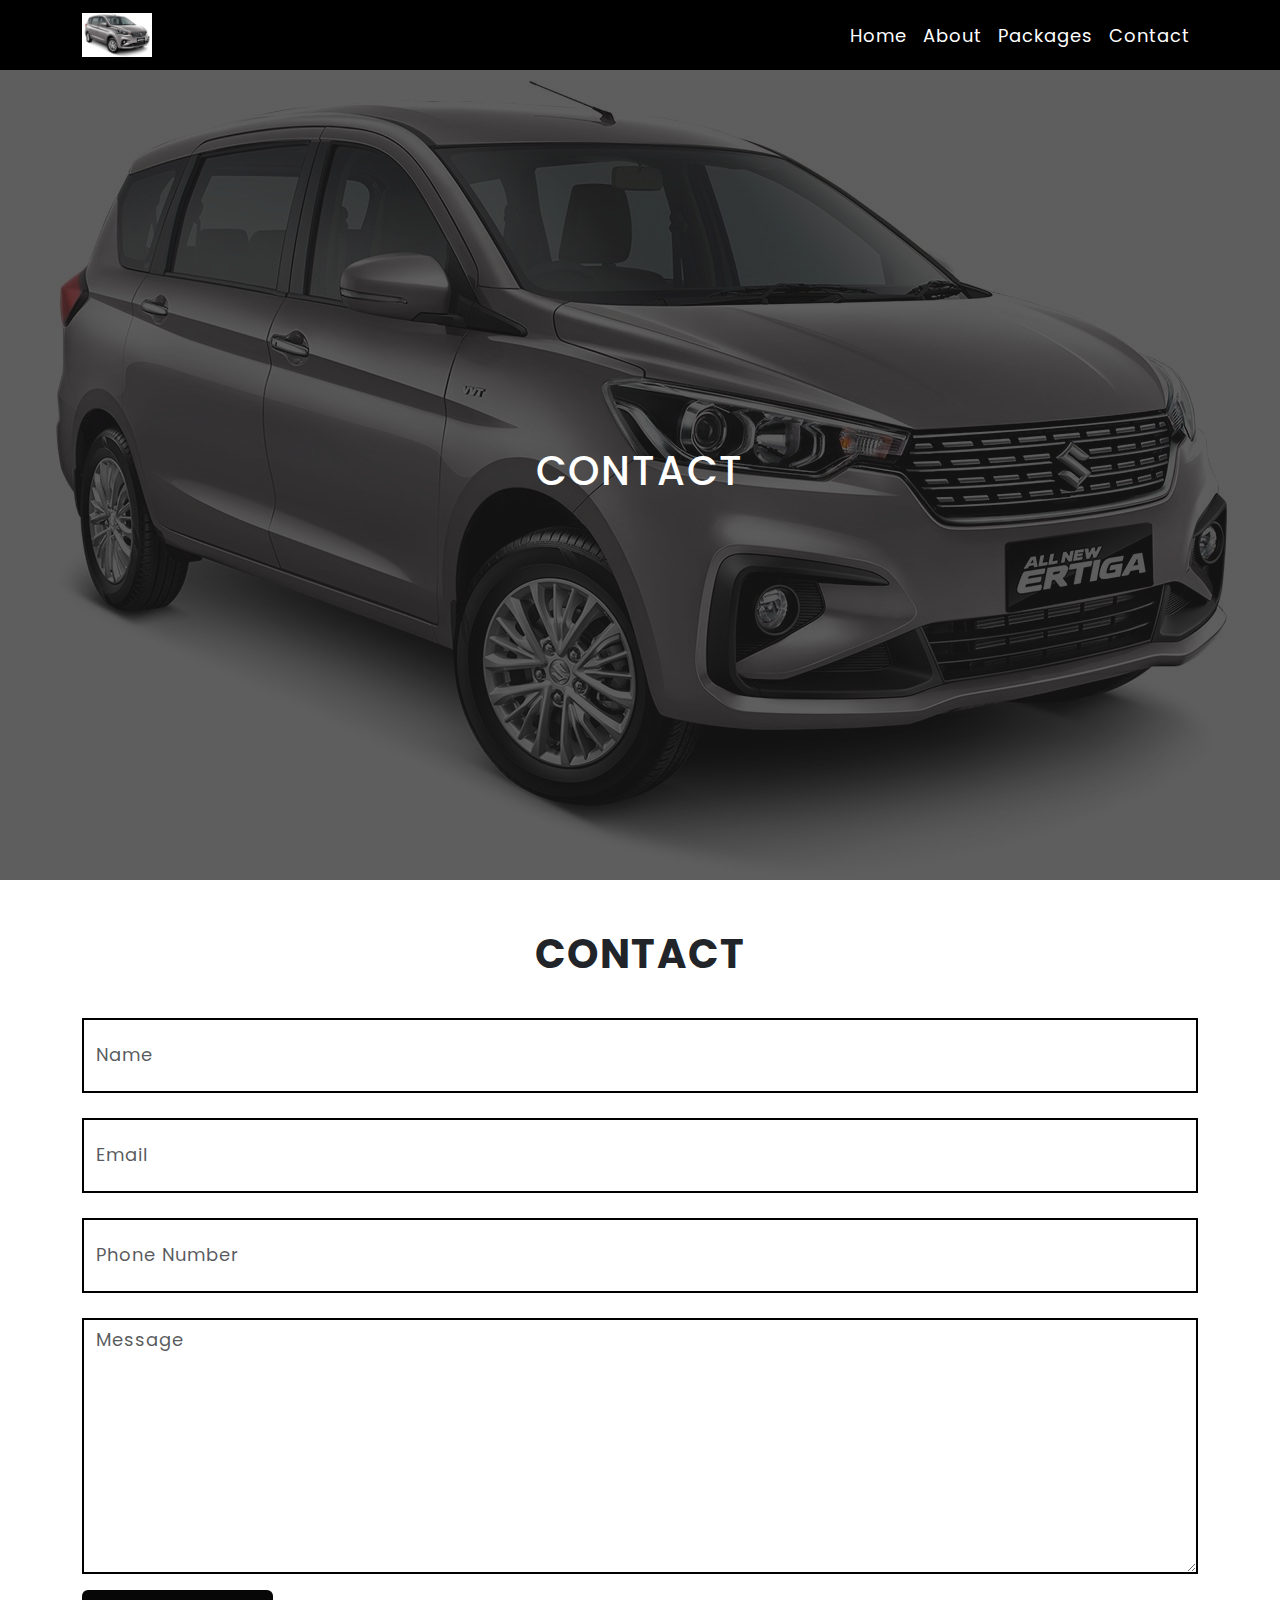
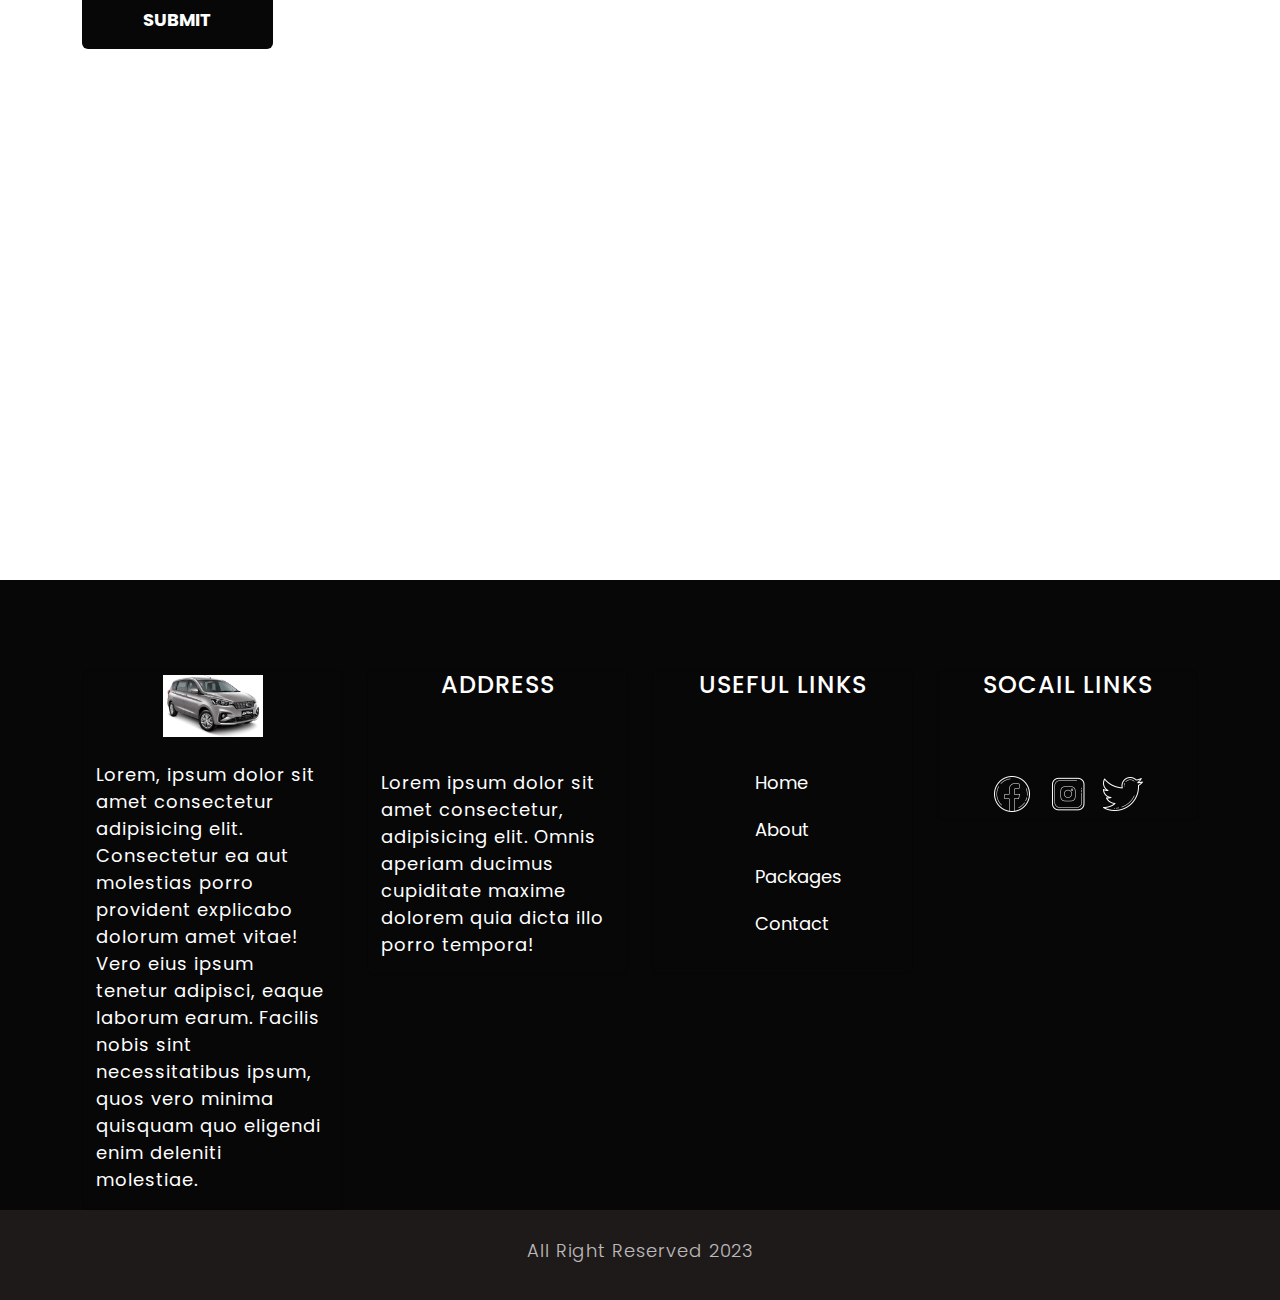
<file: New folder/contact.html>
<!DOCTYPE html>
<html>
<head>
    <meta charset='utf-8'>
    <meta http-equiv='X-UA-Compatible' content='IE=edge'>
    <title>Cab Service</title>
    <meta name='viewport' content='width=device-width, initial-scale=1'>
    <link rel='stylesheet' type='text/css' media='screen' href='style.css'>
    <link rel="stylesheet" href="https://cdn.jsdelivr.net/npm/bootstrap-icons@1.10.5/font/bootstrap-icons.css">
    <link href="https://cdn.jsdelivr.net/npm/bootstrap@5.0.2/dist/css/bootstrap.min.css" rel="stylesheet">

    <link href="https://cdn.jsdelivr.net/npm/bootstrap@5.3.0-alpha3/dist/css/bootstrap.min.css">
</head>
<body>
    <nav class="navbar navbar-expand-lg  navbar-light fixed-top">
        <div class="container">
        <a class="navbar-brand logo " href="#"> <img class="lo_img" src="images/ertiga.jpeg" alt=""> </a>
        <button class="navbar-toggler" type="button" data-bs-toggle="collapse" data-bs-target="#navbarSupportedContent" aria-controls="navbarSupportedContent" aria-expanded="false" aria-label="Toggle navigation">
            <span class="navbar-toggler-icon"></span>
        </button>
        <div class="collapse navbar-collapse" id="navbarSupportedContent">
            <ul class="navbar-nav ms-auto mb-2 mb-lg-0">
            
            <li class="nav-item">
                <a class="nav-link" href="index.html">Home</a>
            </li>
            <li class="nav-item">
                <a class="nav-link" href="about.html">About</a>
            </li>
            <li class="nav-item">
                <a class="nav-link" href="packages.html">Packages</a>
            </li>
            <li class="nav-item">
                <a class="nav-link" href="contact.html">Contact</a>
            </li>
            </ul>
        </div>
        </div>
    </nav>
    <div class="container-fluid about_panner home_panner">
        <h1>contact</h1>
    </div>

    <div class="container-fluid contact_page">
        <div class="container contact_page_inner">
            <h1>contact</h1>
            <form class="form-horizontal" action="/action_page.php">
                <div class="form-group">
                  <div class="col-sm-10 input_text">
                    <input type="text" class="form-control" placeholder="Name" name="name">
                  </div>
                </div>
                <div class="form-group">
                    <div class="col-sm-10 input_text">
                      <input type="email" class="form-control" placeholder="Email" name="email">
                    </div>
                  </div>
                  <div class="form-group">
                    <div class="col-sm-10 input_text">
                      <input type="number" class="form-control" placeholder="Phone Number" name="number">
                    </div>
                  </div>
                  <div class="mb-3">
                    <textarea class="form-control" id="exampleFormControlTextarea1" rows="10" placeholder="Message"></textarea>
                  </div>
                <div class="form-group">        
                  <div class="col-sm-offset-2 col-sm-10">
                    <button type="submit" class="btn submit_btn">Submit</button>
                  </div>
                </div>
              </form>
        </div>
    </div>

    <div class="container-fluid location">
        <iframe class="map_location" src="https://www.google.com/maps/embed?pb=!1m18!1m12!1m3!1d15563.623829344744!2d80.0063986871582!3d12.784616000000003!2m3!1f0!2f0!3f0!3m2!1i1024!2i768!4f13.1!3m3!1m2!1s0x3a52f9eeccec6e5d%3A0xd2f3ad7ec4b97bac!2sS%20S%20cab%20Tours%20%26%20travels!5e0!3m2!1sen!2sin!4v1686658596331!5m2!1sen!2sin" width="600" height="450" style="border:0;" allowfullscreen="" loading="lazy" referrerpolicy="no-referrer-when-downgrade"></iframe>
    </div>
   
    <div class="container-fluid footer_section">
        <div class="container footer_section_inner">
            <div class="row footer_section_inner_row">
                <div class="col-md-3 col-12 footer_section_inner_row_box">
                    <div class="card footer_section_inner_row_box_card">
                        <img src="images/ertiga.jpeg" class="footer_img" alt="">
                    <p>Lorem, ipsum dolor sit amet consectetur adipisicing elit. Consectetur ea aut molestias porro provident explicabo dolorum amet vitae! Vero eius ipsum tenetur adipisci, eaque laborum earum. Facilis nobis sint necessitatibus ipsum, quos vero minima quisquam quo eligendi enim deleniti molestiae.</p>
                    </div>
                </div>
                <div class="col-md-3 col-12 footer_section_inner_row_box">
                    <div class="card footer_section_inner_row_box_card">
                        <h1>address</h1>
                    <p>Lorem ipsum dolor sit amet consectetur, adipisicing elit. Omnis aperiam ducimus cupiditate maxime dolorem quia dicta illo porro tempora!</p>
                    </div>
                </div>
                <div class="col-md-3 col-12 footer_section_inner_row_box">
                    <div class="card footer_section_inner_row_box_card">
                        <h1>useful links</h1>
                    <ul>
                        <li><a href="#">home</a></li>
                        <li><a href="#">about</a></li>
                        <li><a href="#">packages</a></li>
                        <li><a href="#">contact</a></li>
                    </ul>
                    </div>
                    
                </div>
                <div class="col-md-3 col-12 footer_section_inner_row_box">
                    <div class="card footer_section_inner_row_box_card">
                        <h1>socail links</h1>
                    <span>
                        <img src="images/icons8-facebook-100 (1).png" alt="">
                        <img src="images/icons8-instagram-100.png" alt="">
                        <img src="images/icons8-twitter-100.png" alt="">
                    </span>
                    </div>
                    
                </div>
            </div>
        </div>
    </div>
    <div class="container-fluid last_footer">
        <h1>All Right Reserved 2023</h1>
    </div>
    <script src="https://cdn.jsdelivr.net/npm/bootstrap@5.0.2/dist/js/bootstrap.bundle.min.js"></script>
</body>
</html>
</file>
<file: style.css>
@import url('https://fonts.googleapis.com/css2?family=Roboto:wght@100;300;400;500;700;900&display=swap');

@import url('https://fonts.googleapis.com/css2?family=Poppins:wght@100;200;300;400;500;600;700;800;900&display=swap');

* {
    padding: 0;
    margin: 0;
    box-sizing: border-box;
}
html {
    scroll-behavior: smooth;
}
.navbar {
    height: 70px;
    background-color: black;
}
.lo_img {
    height: 70px;
    width: 70px;
    object-fit: contain;
}
.about_panner {
    height: 90vh;
    padding: 0px !important;
    background-image: url(images/ertiga.jpeg);
    background-repeat: no-repeat;
    background-size: contain;
    background-position: 50% 50%!important;
    background-position-y: bottom !important ;
    position: relative;
    margin-top: 70px;
    display: flex;
    align-items: center;
    justify-content: center;
    flex-direction: column;
    gap: 20px;
}
.about_panner::before {
    position: absolute;
    width: 100%;
    height: 100%;
    left: 0px;
    top: 0px;
    content: '';
    background-color: rgb(27, 26, 26);
    color: white;
    opacity: 0.7;
    font-size: 34px;
    letter-spacing: 2px;
    display: flex;
    align-items: center;
    justify-content: center;
    font-family: 'Poppins', sans-serif;
}
.nav-link{
    color: white !important;
    font-family: 'Poppins', sans-serif;
    font-size: 18px !important;
    letter-spacing: 1px !important;
}
.logo {
    color: white !important;
    font-family: 'Poppins', sans-serif;
    font-size: 20px !important;
}

/*============about_page==========*/
.about_page {
    height: 70vh;
}
.about_page_inner {
    height: 100%;
}
.about_page_card {
    height: 100%;
    display: flex;
    align-items: center;
    justify-content: center;
    gap: 20px;
    border: none !important;
}
.about_page_card h1 {
    font-size: 50px;
    font-family: 'Poppins', sans-serif;
    letter-spacing: 2px;
    text-transform: uppercase;
    font-weight: 700;
}
.about_page_card span {
    font-size: 36px;
    font-family: 'Poppins', sans-serif;
    letter-spacing: 2px;
    text-transform: uppercase;
    font-weight: 200;
}
.about_page_card p {
    font-size: 18px;
    font-family: 'Poppins', sans-serif;
    letter-spacing: 1px;
    font-weight: 400;
    text-align: center;
    opacity: 0.8;
    width: 90%;
}

/*=========what_we_offer===========*/

.what_we_offer {
    height: 100vh;
    background-color: black;
}
.what_we_offer_inner {
    height: 100%;
    padding: 0px !important;
}
.what_we_offer_inner_row {
    height: 75%;
    margin: 70px auto !important;
}
.what_we_offer_inner_row_box {
    height: 100%;
    display: flex;
    align-items: center;
    justify-content: center;
}
.what_we_offer_inner h1 {
    font-size: 50px;
    letter-spacing: 1px;
    font-family: 'Poppins', sans-serif;
    text-transform: uppercase;
    text-align: center;
    padding-top: 70px;
    color: white;
}
.what_we_offer_inner_row_box_card {
    height: 75% !important;
    background-color: #1F1A1A !important;
    border-radius: 0px !important;
    display: flex;
    align-items: center;
    justify-content: center;
    gap: 20px;
    width: 90% !important;
}
.what_we_offer_inner_row_box_card img {
    width: 100px;
    height: 100px;
    object-fit: cover;
    background-color: transparent;
}
.what_we_offer_inner_row_box_card h4 {
    font-size: 24px;
    font-family: 'Poppins', sans-serif;
    letter-spacing: 2px;
    text-transform: uppercase;
    font-weight: 700;
    color: white;
    text-align: center;
}
.what_we_offer_inner_row_box_card p {
    font-size: 16px;
    font-family: 'Poppins', sans-serif;
    letter-spacing: 2px;
    text-transform: uppercase;
    font-weight: 400;
    color: white;
    line-height: 30px;
    width: 90%;
    text-align: center;
    opacity: 0.8;
}

/*=============call_us==============*/

.call_us {
    height: 40vh;
}
.call_us_inner {
    height: 100%;
    padding: 0px !important;
}
.call_us_inner_box {
    height: 100%;
    display: flex;
    align-items: center;
    justify-content: center;
    flex-direction: column;
    gap: 20px;
}
.call_us_inner_box h1 {
    font-size: 40px;
    letter-spacing: 1px;
    font-family: 'Poppins', sans-serif;
    text-transform: uppercase;
    text-align: center;
    color: black;
}
.call_us_inner_box a {
    text-decoration: none;
    font-size: 30px;
    letter-spacing: 1px;
    font-family: 'Poppins', sans-serif;
    text-transform: uppercase;
    text-align: center;
    color: white;
    background-color: black;
    padding: 10px 80px;
}

/*==============footer_section==============*/

.footer_section {
    height: 70vh;
    background-color: #070707;
}
.footer_section_inner {
    height: 100%;
}
.footer_section_inner_row {
    color: white;
    height: 100%;
}
.footer_section_inner_row_box {
    height: 100%;
    padding-top: 90px;
}
.footer_section_inner_row_box_card h1 {
    font-size: 24px;
    letter-spacing: 1px;
    font-family: 'Poppins', sans-serif;
    color: white;
    text-align: center;
    text-transform: uppercase;
    height: 70px;
}
.footer_section_inner_row_box_card p {
    font-size: 18px;
    letter-spacing: 1px;
    font-family: 'Poppins', sans-serif;
    color: white;
    padding-top: 20px;
    width: 90%;
}
.footer_section_inner_row_box_card ul {
    padding-top: 20px;
    text-align: left;
}
.footer_section_inner_row_box_card ul li {
    list-style: none;
    margin-bottom: 20px;
}
.footer_section_inner_row_box_card ul li a {
    text-decoration: none;
    font-size: 18px;
    color: white;
    font-family: 'Poppins', sans-serif;
    text-transform: capitalize;
}
.footer_section_inner_row_box_card {
    background-color: transparent !important;
    height: 90%;
    display: flex;
    align-items: center;
    justify-content: flex-start;
}
.footer_section_inner_row_box_card span {
    text-align: center;
    padding-top: 20px;
}
.footer_section_inner_row_box_card img {
    width: 50px;
    height: 50px;
    object-fit: cover;
}
.footer_img {
    width: 100px !important;
    height: 70px !important;
    object-fit: contain !important;
}

/*========last_footer=========*/

.last_footer {
    height: 10vh;
    background-color: #1F1A1A;
    display: flex;
    align-items: center;
    justify-content: center;
}
.last_footer h1 {
    font-size: 18px;
    color: white;
    font-family: 'Poppins', sans-serif;
    font-weight: 300;
    letter-spacing: 1px;
    opacity: 0.7;
}


/*===========index page package style=============*/

.package_img {
    background-color: transparent !important;
    gap: 40px !important;
}
.package_img img {
    width: 100%;
    height: 80%;
    object-fit: cover;
}
.home_panner h1 {
    font-size: 40px;
    color: white;
    opacity: 1;
    z-index: 10;
    font-family: 'Poppins', sans-serif;
    text-transform: uppercase;
    letter-spacing: 2px;
}
.home_panner a {
    font-size: 24px;
    font-weight: 700;
    color: white;
    letter-spacing: 1px;
    text-decoration: none;
    background-color: #070707;
    padding: 10px 80px;
    z-index: 10;
    font-family: 'Poppins', sans-serif;
    letter-spacing: 3px;
}
/*============package_panner style change =========*/


.tour_packages {
    height: 120vh;
}
.tour_packages_inner {
    height: 100%;
}
.tour_packages_inner_row {
    height: 30%;
    margin-bottom: 20px;
}
.tour_packages_inner_row_box {
    height: 100%;
    padding: 0px !important;
    display: flex;
    justify-content: space-between;
    align-items: center;
}
.tour_packages_inner_row_box_left {
    height: 100% !important;
    width: 40% !important;
    border: none !important;
    border-radius: 0px !important;
}
.tour_packages_inner_row_box_left img {
    width: 100%;
    height: 100%;
    object-fit: cover;
}
.tour_packages_inner_row_box_right {
    height: 100% !important;
    width: 60% !important;
    border: none !important;
    border-radius: 0px !important;
    display: flex;
    align-items: flex-start;
    justify-content: center;
    padding-left: 90px;
    gap: 20px;
}
.tour_packages_inner_row_box_right h1 {
    font-size: 24px;
    color: black;
    font-family: 'Poppins', sans-serif;
    text-transform: uppercase;
    letter-spacing: 1px;
    font-weight: 700;
}
.tour_packages_inner_row_box_right p {
    font-size: 18px;
    color: black;
    font-family: 'Poppins', sans-serif;
    letter-spacing: 1px;
    font-weight: 300;
    width: 80%;
}
.tour_packages_inner_row_box_right a {
    text-decoration: none;
    color: white;
    font-family: 'Poppins', sans-serif;
    font-weight: 400;
    background-color: black;
    font-size: 18px;
    width: 200px;
    height: 50px;
    display: flex;
    align-items: center;
    justify-content: center;
}


/*=============contact_page  style ===============*/

.contact_page_inner h1 {
    font-size: 40px;
    letter-spacing: 2px;
    font-family: 'Poppins', sans-serif;
    text-transform: uppercase;
    text-align: center;
    padding-top: 50px;
    font-weight: 700;
}
.form-horizontal {
    margin: 40px auto !important;
    height: 80% !important;
}
.form-group {
    height: 100px;
}
.input_text {
    height: 75% !important;
    width: 100% !important;
}
.form-control {
    height: 100%;
    border-radius: 0px !important;
    border: 2px solid black !important;
    width: 100% !important;
}
.form-control:focus {
    box-shadow: none !important;
}
.form-control::placeholder {
    font-size: 18px !important;
    font-family: 'Poppins', sans-serif !important;
    letter-spacing: 1px;
}
.submit_btn {
    font-size: 18px !important;
    font-family: 'Poppins', sans-serif !important;
    text-transform: uppercase !important;
    color: white !important;
    font-weight: 700 !important;
    background-color: #070707 !important;
    padding: 15px 60px !important;
}

/*=========location============*/

.location {
    height: 50vh;
}
.map_location {
    width: 100%;
    height: 100%;
}


@media only screen and (max-width:480px) {
    .navbar {
        padding: 0px !important;
    }
    .navbar-toggler {
        background-color: white !important;
    }
    .navbar-collapse {
        background-color: black !important;
        width: 100% !important;
        padding-left: 30px !important;
        padding-top: 30px !important;
        padding-bottom: 30px !important;
        margin-top: 0px !important;
    }
    .about_panner {
        height: 80vh !important;
        margin-top: 0px;
    }
    .about_page {
        height: auto;
        padding-top: 70px;
        padding-bottom: 70px;
    }
    .about_page_card h1 {
        font-size: 28px;
    }
    .about_page_card span {
        font-size: 26px;
        padding-bottom: 25px;
    }
    .about_page_card p {
        font-size: 15px !important;
        text-align: left;
        line-height: 26px;
    }
    .about_page_card {
        gap: 0;
    }
    .what_we_offer {
        height: auto;
        padding-bottom: 30px;
    }
    .what_we_offer_inner h1 {
        font-size: 34px;
    }
    .what_we_offer_inner_row_box {
        margin-top: 30px;
        margin-bottom: 30px;
    }
    .what_we_offer_inner_row_box_card {
        padding-top: 50px;
        padding-bottom: 50px;
    }
    .what_we_offer_inner_row_box_card h4 {
        font-size: 20px;
        text-align: center;
    }
    .call_us {
        height: 50vh;
    }
    .call_us_inner_box h1 {
        font-size: 34px;
    }
    .call_us_inner_box a {
        font-size: 24px;
    }
    .footer_section {
        height: auto;
        padding-top: 50px;
        padding-bottom: 50px;
    }
    .footer_section_inner_row_box {
        padding-top: 40px;
    }
    .footer_section_inner_row_box_card ul {
        padding-top: 0px;
        text-align: left;
    }
    .footer_section_inner_row_box_card ul li {
        list-style: none;
        margin-bottom: 10px;
    }
    .footer_section_inner_row_box_card p {
        font-size: 16px;
        text-align: center;
        line-height: 30px;
    }
    .footer_section_inner_row_box_card h1 {
        font-size: 22px;
        height: 40px;
    }
    .package_img img {
        height: 400px;
    }
    .home_panner h1 {
        font-size: 26px;
    }
    .home_panner a {
        font-size: 18px;
    }
    .about_page_card h1 {
        font-size: 26px !important;
    }
    .tour_packages {
        height: auto;
    }
    .tour_packages_inner_row_box {
        flex-direction: column;
    }
    .tour_packages_inner_row_box_left {
        width: 100% !important;
        height: 350px !important;
    }
    .tour_packages_inner_row_box_right {
        width: 100% !important;
        padding: 0px !important;
        height: 350px !important;
        align-items: center !important;
    }
    .tour_packages_inner_row_box_right p {
        text-align: center;
    }
    .contact_page {
        height: auto;
    }
    .package_text_page h1 {
        padding-bottom: 30px;
    }
    .tour_packages_inner_row_box_right {
        height: auto !important;
        padding-top: 30px !important;
        padding-bottom: 30px !important;
    }
    .tour_packages_inner_row_box_right {
        gap: 5px !important;
    }
    .tour_packages_inner_row_box_right h1 {
        font-size: 22px !important;
    }
    .contact_page_inner h1 {
        font-size: 26px;
    }
}
</file>
<file: New folder/style.css>
@import url('https://fonts.googleapis.com/css2?family=Roboto:wght@100;300;400;500;700;900&display=swap');

@import url('https://fonts.googleapis.com/css2?family=Poppins:wght@100;200;300;400;500;600;700;800;900&display=swap');

* {
    padding: 0;
    margin: 0;
    box-sizing: border-box;
}
html {
    scroll-behavior: smooth;
}
.navbar {
    height: 70px;
    background-color: black;
}
.lo_img {
    height: 70px;
    width: 70px;
    object-fit: contain;
}
.about_panner {
    height: 90vh;
    padding: 0px !important;
    background-image: url(images/ertiga.jpeg);
    background-repeat: no-repeat;
    background-size: contain;
    background-position: 50% 50%!important;
    background-position-y: bottom !important ;
    position: relative;
    margin-top: 70px;
    display: flex;
    align-items: center;
    justify-content: center;
    flex-direction: column;
    gap: 20px;
}
.about_panner::before {
    position: absolute;
    width: 100%;
    height: 100%;
    left: 0px;
    top: 0px;
    content: '';
    background-color: rgb(27, 26, 26);
    color: white;
    opacity: 0.7;
    font-size: 34px;
    letter-spacing: 2px;
    display: flex;
    align-items: center;
    justify-content: center;
    font-family: 'Poppins', sans-serif;
}
.nav-link{
    color: white !important;
    font-family: 'Poppins', sans-serif;
    font-size: 18px !important;
    letter-spacing: 1px !important;
}
.logo {
    color: white !important;
    font-family: 'Poppins', sans-serif;
    font-size: 20px !important;
}

/*============about_page==========*/
.about_page {
    height: 70vh;
}
.about_page_inner {
    height: 100%;
}
.about_page_card {
    height: 100%;
    display: flex;
    align-items: center;
    justify-content: center;
    gap: 20px;
    border: none !important;
}
.about_page_card h1 {
    font-size: 50px;
    font-family: 'Poppins', sans-serif;
    letter-spacing: 2px;
    text-transform: uppercase;
    font-weight: 700;
}
.about_page_card span {
    font-size: 36px;
    font-family: 'Poppins', sans-serif;
    letter-spacing: 2px;
    text-transform: uppercase;
    font-weight: 200;
}
.about_page_card p {
    font-size: 18px;
    font-family: 'Poppins', sans-serif;
    letter-spacing: 1px;
    font-weight: 400;
    text-align: center;
    opacity: 0.8;
    width: 90%;
}

/*=========what_we_offer===========*/

.what_we_offer {
    height: 100vh;
    background-color: black;
}
.what_we_offer_inner {
    height: 100%;
    padding: 0px !important;
}
.what_we_offer_inner_row {
    height: 75%;
    margin: 70px auto !important;
}
.what_we_offer_inner_row_box {
    height: 100%;
    display: flex;
    align-items: center;
    justify-content: center;
}
.what_we_offer_inner h1 {
    font-size: 50px;
    letter-spacing: 1px;
    font-family: 'Poppins', sans-serif;
    text-transform: uppercase;
    text-align: center;
    padding-top: 70px;
    color: white;
}
.what_we_offer_inner_row_box_card {
    height: 75% !important;
    background-color: #1F1A1A !important;
    border-radius: 0px !important;
    display: flex;
    align-items: center;
    justify-content: center;
    gap: 20px;
    width: 90% !important;
}
.what_we_offer_inner_row_box_card img {
    width: 100px;
    height: 100px;
    object-fit: cover;
    background-color: transparent;
}
.what_we_offer_inner_row_box_card h4 {
    font-size: 24px;
    font-family: 'Poppins', sans-serif;
    letter-spacing: 2px;
    text-transform: uppercase;
    font-weight: 700;
    color: white;
    text-align: center;
}
.what_we_offer_inner_row_box_card p {
    font-size: 16px;
    font-family: 'Poppins', sans-serif;
    letter-spacing: 2px;
    text-transform: uppercase;
    font-weight: 400;
    color: white;
    line-height: 30px;
    width: 90%;
    text-align: center;
    opacity: 0.8;
}

/*=============call_us==============*/

.call_us {
    height: 40vh;
}
.call_us_inner {
    height: 100%;
    padding: 0px !important;
}
.call_us_inner_box {
    height: 100%;
    display: flex;
    align-items: center;
    justify-content: center;
    flex-direction: column;
    gap: 20px;
}
.call_us_inner_box h1 {
    font-size: 40px;
    letter-spacing: 1px;
    font-family: 'Poppins', sans-serif;
    text-transform: uppercase;
    text-align: center;
    color: black;
}
.call_us_inner_box a {
    text-decoration: none;
    font-size: 30px;
    letter-spacing: 1px;
    font-family: 'Poppins', sans-serif;
    text-transform: uppercase;
    text-align: center;
    color: white;
    background-color: black;
    padding: 10px 80px;
}

/*==============footer_section==============*/

.footer_section {
    height: 70vh;
    background-color: #070707;
}
.footer_section_inner {
    height: 100%;
}
.footer_section_inner_row {
    color: white;
    height: 100%;
}
.footer_section_inner_row_box {
    height: 100%;
    padding-top: 90px;
}
.footer_section_inner_row_box_card h1 {
    font-size: 24px;
    letter-spacing: 1px;
    font-family: 'Poppins', sans-serif;
    color: white;
    text-align: center;
    text-transform: uppercase;
    height: 70px;
}
.footer_section_inner_row_box_card p {
    font-size: 18px;
    letter-spacing: 1px;
    font-family: 'Poppins', sans-serif;
    color: white;
    padding-top: 20px;
    width: 90%;
}
.footer_section_inner_row_box_card ul {
    padding-top: 20px;
    text-align: left;
}
.footer_section_inner_row_box_card ul li {
    list-style: none;
    margin-bottom: 20px;
}
.footer_section_inner_row_box_card ul li a {
    text-decoration: none;
    font-size: 18px;
    color: white;
    font-family: 'Poppins', sans-serif;
    text-transform: capitalize;
}
.footer_section_inner_row_box_card {
    background-color: transparent !important;
    height: 90%;
    display: flex;
    align-items: center;
    justify-content: flex-start;
}
.footer_section_inner_row_box_card span {
    text-align: center;
    padding-top: 20px;
}
.footer_section_inner_row_box_card img {
    width: 50px;
    height: 50px;
    object-fit: cover;
}
.footer_img {
    width: 100px !important;
    height: 70px !important;
    object-fit: contain !important;
}

/*========last_footer=========*/

.last_footer {
    height: 10vh;
    background-color: #1F1A1A;
    display: flex;
    align-items: center;
    justify-content: center;
}
.last_footer h1 {
    font-size: 18px;
    color: white;
    font-family: 'Poppins', sans-serif;
    font-weight: 300;
    letter-spacing: 1px;
    opacity: 0.7;
}


/*===========index page package style=============*/

.package_img {
    background-color: transparent !important;
    gap: 40px !important;
}
.package_img img {
    width: 100%;
    height: 80%;
    object-fit: cover;
}
.home_panner h1 {
    font-size: 40px;
    color: white;
    opacity: 1;
    z-index: 10;
    font-family: 'Poppins', sans-serif;
    text-transform: uppercase;
    letter-spacing: 2px;
}
.home_panner a {
    font-size: 24px;
    font-weight: 700;
    color: white;
    letter-spacing: 1px;
    text-decoration: none;
    background-color: #070707;
    padding: 10px 80px;
    z-index: 10;
    font-family: 'Poppins', sans-serif;
    letter-spacing: 3px;
}
/*============package_panner style change =========*/


.tour_packages {
    height: 120vh;
}
.tour_packages_inner {
    height: 100%;
}
.tour_packages_inner_row {
    height: 30%;
    margin-bottom: 20px;
}
.tour_packages_inner_row_box {
    height: 100%;
    padding: 0px !important;
    display: flex;
    justify-content: space-between;
    align-items: center;
}
.tour_packages_inner_row_box_left {
    height: 100% !important;
    width: 40% !important;
    border: none !important;
    border-radius: 0px !important;
}
.tour_packages_inner_row_box_left img {
    width: 100%;
    height: 100%;
    object-fit: cover;
}
.tour_packages_inner_row_box_right {
    height: 100% !important;
    width: 60% !important;
    border: none !important;
    border-radius: 0px !important;
    display: flex;
    align-items: flex-start;
    justify-content: center;
    padding-left: 90px;
    gap: 20px;
}
.tour_packages_inner_row_box_right h1 {
    font-size: 24px;
    color: black;
    font-family: 'Poppins', sans-serif;
    text-transform: uppercase;
    letter-spacing: 1px;
    font-weight: 700;
}
.tour_packages_inner_row_box_right p {
    font-size: 18px;
    color: black;
    font-family: 'Poppins', sans-serif;
    letter-spacing: 1px;
    font-weight: 300;
    width: 80%;
}
.tour_packages_inner_row_box_right a {
    text-decoration: none;
    color: white;
    font-family: 'Poppins', sans-serif;
    font-weight: 400;
    background-color: black;
    font-size: 18px;
    width: 200px;
    height: 50px;
    display: flex;
    align-items: center;
    justify-content: center;
}


/*=============contact_page  style ===============*/

.contact_page_inner h1 {
    font-size: 40px;
    letter-spacing: 2px;
    font-family: 'Poppins', sans-serif;
    text-transform: uppercase;
    text-align: center;
    padding-top: 50px;
    font-weight: 700;
}
.form-horizontal {
    margin: 40px auto !important;
    height: 80% !important;
}
.form-group {
    height: 100px;
}
.input_text {
    height: 75% !important;
    width: 100% !important;
}
.form-control {
    height: 100%;
    border-radius: 0px !important;
    border: 2px solid black !important;
    width: 100% !important;
}
.form-control:focus {
    box-shadow: none !important;
}
.form-control::placeholder {
    font-size: 18px !important;
    font-family: 'Poppins', sans-serif !important;
    letter-spacing: 1px;
}
.submit_btn {
    font-size: 18px !important;
    font-family: 'Poppins', sans-serif !important;
    text-transform: uppercase !important;
    color: white !important;
    font-weight: 700 !important;
    background-color: #070707 !important;
    padding: 15px 60px !important;
}

/*=========location============*/

.location {
    height: 50vh;
}
.map_location {
    width: 100%;
    height: 100%;
}


@media only screen and (max-width:480px) {
    .navbar {
        padding: 0px !important;
    }
    .navbar-toggler {
        background-color: white !important;
    }
    .navbar-collapse {
        background-color: black !important;
        width: 100% !important;
        padding-left: 30px !important;
        padding-top: 30px !important;
        padding-bottom: 30px !important;
        margin-top: 0px !important;
    }
    .about_panner {
        height: 80vh !important;
        margin-top: 0px;
    }
    .about_page {
        height: auto;
        padding-top: 70px;
        padding-bottom: 70px;
    }
    .about_page_card h1 {
        font-size: 28px;
    }
    .about_page_card span {
        font-size: 26px;
        padding-bottom: 25px;
    }
    .about_page_card p {
        font-size: 15px !important;
        text-align: left;
        line-height: 26px;
    }
    .about_page_card {
        gap: 0;
    }
    .what_we_offer {
        height: auto;
        padding-bottom: 30px;
    }
    .what_we_offer_inner h1 {
        font-size: 34px;
    }
    .what_we_offer_inner_row_box {
        margin-top: 30px;
        margin-bottom: 30px;
    }
    .what_we_offer_inner_row_box_card {
        padding-top: 50px;
        padding-bottom: 50px;
    }
    .what_we_offer_inner_row_box_card h4 {
        font-size: 20px;
        text-align: center;
    }
    .call_us {
        height: 50vh;
    }
    .call_us_inner_box h1 {
        font-size: 34px;
    }
    .call_us_inner_box a {
        font-size: 24px;
    }
    .footer_section {
        height: auto;
        padding-top: 50px;
        padding-bottom: 50px;
    }
    .footer_section_inner_row_box {
        padding-top: 40px;
    }
    .footer_section_inner_row_box_card ul {
        padding-top: 0px;
        text-align: left;
    }
    .footer_section_inner_row_box_card ul li {
        list-style: none;
        margin-bottom: 10px;
    }
    .footer_section_inner_row_box_card p {
        font-size: 16px;
        text-align: center;
        line-height: 30px;
    }
    .footer_section_inner_row_box_card h1 {
        font-size: 22px;
        height: 40px;
    }
    .package_img img {
        height: 400px;
    }
    .home_panner h1 {
        font-size: 26px;
    }
    .home_panner a {
        font-size: 18px;
    }
    .about_page_card h1 {
        font-size: 26px !important;
    }
    .tour_packages {
        height: auto;
    }
    .tour_packages_inner_row_box {
        flex-direction: column;
    }
    .tour_packages_inner_row_box_left {
        width: 100% !important;
        height: 350px !important;
    }
    .tour_packages_inner_row_box_right {
        width: 100% !important;
        padding: 0px !important;
        height: 350px !important;
        align-items: center !important;
    }
    .tour_packages_inner_row_box_right p {
        text-align: center;
    }
    .contact_page {
        height: auto;
    }
    .package_text_page h1 {
        padding-bottom: 30px;
    }
    .tour_packages_inner_row_box_right {
        height: auto !important;
        padding-top: 30px !important;
        padding-bottom: 30px !important;
    }
    .tour_packages_inner_row_box_right {
        gap: 5px !important;
    }
    .tour_packages_inner_row_box_right h1 {
        font-size: 22px !important;
    }
    .contact_page_inner h1 {
        font-size: 26px;
    }
}
</file>
